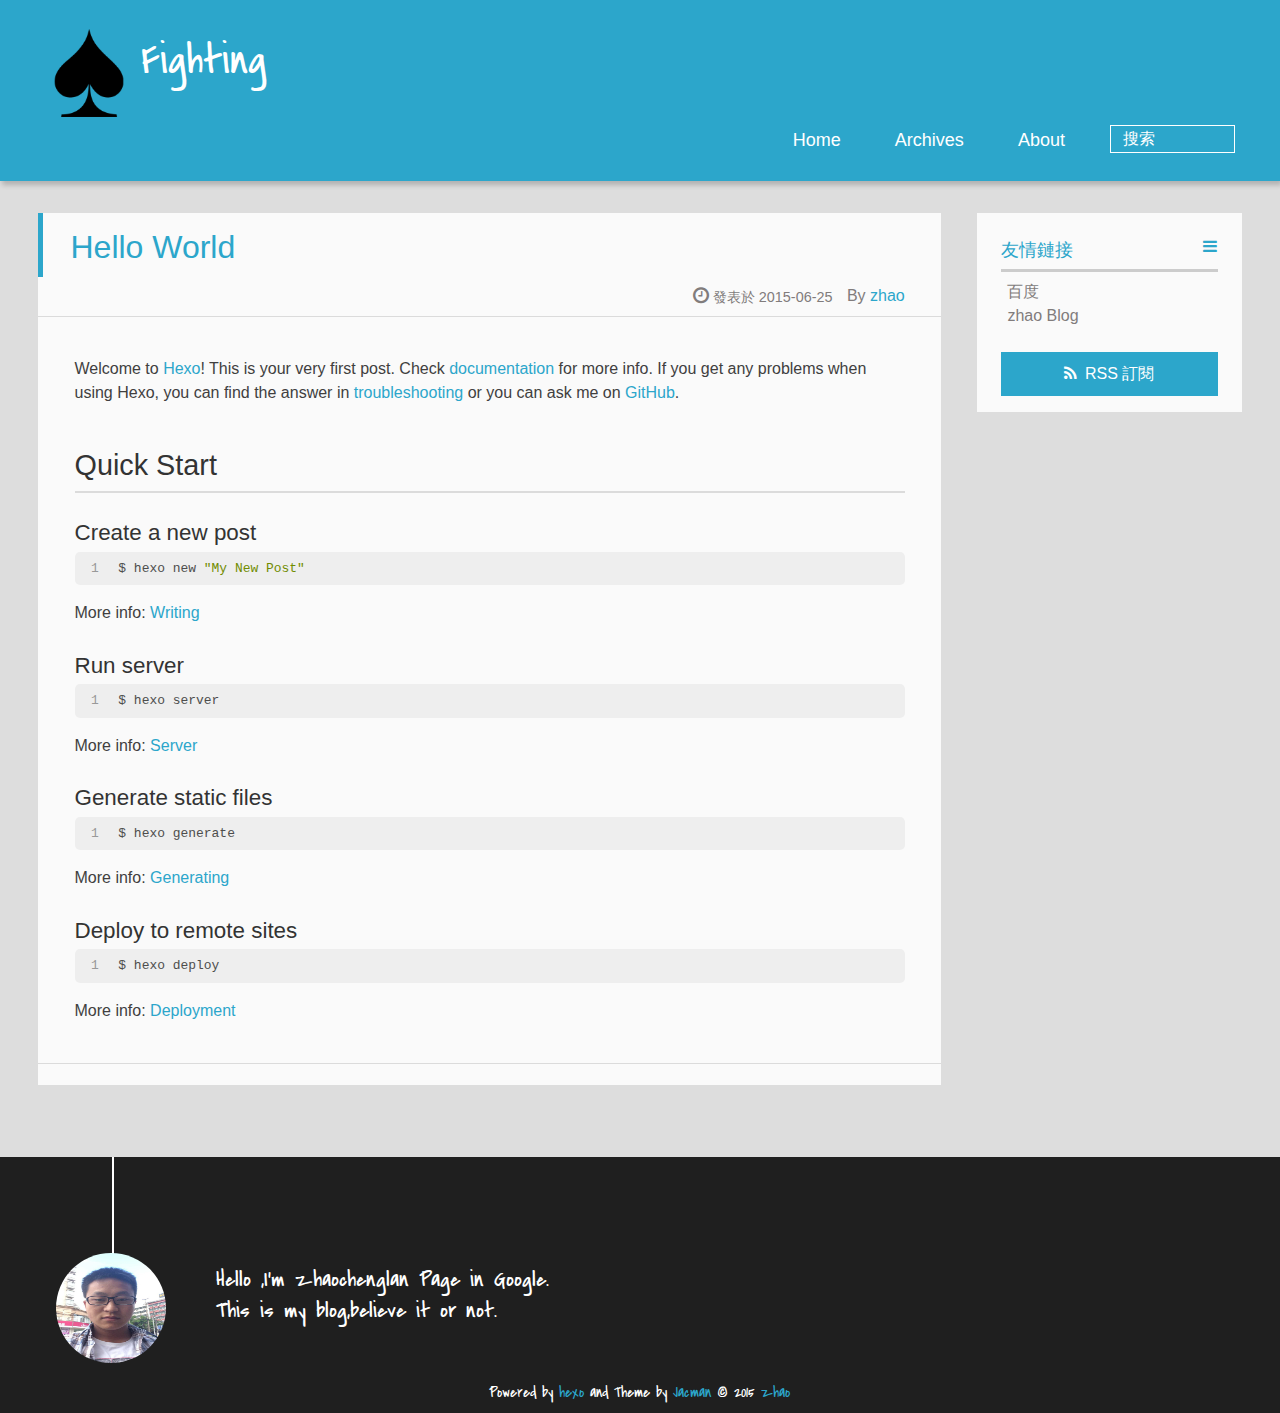
<file: index.html>
<!DOCTYPE HTML>
<html >
<head>
  <meta charset="UTF-8">
  
    <title>Fighting</title>
    <meta name="viewport" content="width=device-width, initial-scale=1,user-scalable=no">
    
    <meta name="author" content="zhao">
    

    
    <meta name="description">
<meta property="og:type" content="website">
<meta property="og:title" content="Fighting">
<meta property="og:url" content="http://zhaochenglan.com/index.html">
<meta property="og:site_name" content="Fighting">
<meta property="og:description">
<meta name="twitter:card" content="summary">
<meta name="twitter:title" content="Fighting">
<meta name="twitter:description">

    
    <link rel="alternative" href="/atom.xml" title="Fighting" type="application/atom+xml">
    
    
    <link rel="icon" href="/img/favicon.ico">
    
    
    <link rel="apple-touch-icon" href="/img/jacman.jpg">
    <link rel="apple-touch-icon-precomposed" href="/img/jacman.jpg">
    
    <link rel="stylesheet" href="/css/style.css" type="text/css">
</head>

  <body>
    <header>
      
<div>
		
			<div id="imglogo">
				<a href="/"><img src="/img/logo.png" alt="Fighting" title="Fighting"/></a>
			</div>
			
			<div id="textlogo">
				<h1 class="site-name"><a href="/" title="Fighting">Fighting</a></h1>
				<h2 class="blog-motto"></h2>
			</div>
			<div class="navbar"><a class="navbutton navmobile" href="#" title="菜單">
			</a></div>
			<nav class="animated">
				<ul>
					<ul>
					 
						<li><a href="/">Home</a></li>
					
						<li><a href="/archives">Archives</a></li>
					
						<li><a href="/about">About</a></li>
					
					<li>
 					
					<form class="search" action="/search/index.html" method="get" accept-charset="utf-8">
						<label>Search</label>
						<input type="search" id="search" autocomplete="off" name="q" maxlength="20" placeholder="搜索" />
					</form>
					
					</li>
				</ul>
			</nav>			
</div>
    </header>
    <div id="container">
      <div id="main">

   
    
    <article class="post-expand post" itemprop="articleBody"> 
        <header class="article-info clearfix">
  <h1 itemprop="name">
    
      <a href="/2015/06/25/hello-world/" title="Hello World" itemprop="url">Hello World</a>
  </h1>
  <p class="article-author">By
       
		<a href="/about" title="zhao" target="_blank" itemprop="author">zhao</a>
		
  <p class="article-time">
    <time datetime="2015-06-25T06:07:12.000Z" itemprop="datePublished"> 發表於 2015-06-25</time>
    
  </p>
</header>
    <div class="article-content">
        
        <p>Welcome to <a href="http://hexo.io/" target="_blank" rel="external">Hexo</a>! This is your very first post. Check <a href="http://hexo.io/docs/" target="_blank" rel="external">documentation</a> for more info. If you get any problems when using Hexo, you can find the answer in <a href="http://hexo.io/docs/troubleshooting.html" target="_blank" rel="external">troubleshooting</a> or you can ask me on <a href="https://github.com/hexojs/hexo/issues" target="_blank" rel="external">GitHub</a>.</p>
<h2 id="Quick_Start">Quick Start</h2><h3 id="Create_a_new_post">Create a new post</h3><figure class="highlight bash"><table><tr><td class="gutter"><pre><span class="line">1</span><br></pre></td><td class="code"><pre><span class="line">$ hexo new <span class="string">"My New Post"</span></span><br></pre></td></tr></table></figure>
<p>More info: <a href="http://hexo.io/docs/writing.html" target="_blank" rel="external">Writing</a></p>
<h3 id="Run_server">Run server</h3><figure class="highlight bash"><table><tr><td class="gutter"><pre><span class="line">1</span><br></pre></td><td class="code"><pre><span class="line">$ hexo server</span><br></pre></td></tr></table></figure>
<p>More info: <a href="http://hexo.io/docs/server.html" target="_blank" rel="external">Server</a></p>
<h3 id="Generate_static_files">Generate static files</h3><figure class="highlight bash"><table><tr><td class="gutter"><pre><span class="line">1</span><br></pre></td><td class="code"><pre><span class="line">$ hexo generate</span><br></pre></td></tr></table></figure>
<p>More info: <a href="http://hexo.io/docs/generating.html" target="_blank" rel="external">Generating</a></p>
<h3 id="Deploy_to_remote_sites">Deploy to remote sites</h3><figure class="highlight bash"><table><tr><td class="gutter"><pre><span class="line">1</span><br></pre></td><td class="code"><pre><span class="line">$ hexo deploy</span><br></pre></td></tr></table></figure>
<p>More info: <a href="http://hexo.io/docs/deployment.html" target="_blank" rel="external">Deployment</a></p>

        
        
        <p class="article-more-link">
          
       </p>
    </div>
    <footer class="article-footer clearfix">
<div class="article-catetags">


</div>




<div class="comments-count">
	
</div>

</footer>


    </article>







</div>
      <div class="openaside"><a class="navbutton" href="#" title="顯示側邊欄"></a></div>

<div id="asidepart">
<div class="closeaside"><a class="closebutton" href="#" title="隱藏側邊欄"></a></div>
<aside class="clearfix">

  

  

  <div class="linkslist">
  <p class="asidetitle">友情鏈接</p>
    <ul>
        
          <li>
            
            	<a href="https://www.baidu.com" target="_blank" title="一个面向程序员交流分享的新一代社区">百度</a>
            
          </li>
        
          <li>
            
            	<a href="http://zhaochenglan.com" target="_blank" title="zhao Blog">zhao Blog</a>
            
          </li>
        
    </ul>
</div>

  


  <div class="rsspart">
	<a href="/atom.xml" target="_blank" title="rss">RSS 訂閱</a>
</div>

</aside>
</div>
    </div>
    <footer><div id="footer" >
	
	<div class="line">
		<span></span>
		<div class="author"></div>
	</div>
	
	
	<section class="info">
		<p> Hello ,I&#39;m zhaochenglan Page in Google. <br/>
			This is my blog,believe it or not.</p>
	</section>
	 
	<div class="social-font" class="clearfix">
		
		
		
		
		
		
		
		
		
		
	</div>
			
		

		<p class="copyright">
		Powered by <a href="http://hexo.io" target="_blank" title="hexo">hexo</a> and Theme by <a href="https://github.com/wuchong/jacman" target="_blank" title="Jacman">Jacman</a> © 2015 
		
		<a href="/about" target="_blank" title="zhao">zhao</a>
		
		
		</p>
</div>
</footer>
    <script src="/js/jquery-2.0.3.min.js"></script>
<script src="/js/jquery.imagesloaded.min.js"></script>
<script src="/js/gallery.js"></script>

<script type="text/javascript">
$(document).ready(function(){ 
  $('.navbar').click(function(){
    $('header nav').toggleClass('shownav');
  });
  var myWidth = 0;
  function getSize(){
    if( typeof( window.innerWidth ) == 'number' ) {
      myWidth = window.innerWidth;
    } else if( document.documentElement && document.documentElement.clientWidth) {
      myWidth = document.documentElement.clientWidth;
    };
  };
  var m = $('#main'),
      a = $('#asidepart'),
      c = $('.closeaside'),
      o = $('.openaside');
  c.click(function(){
    a.addClass('fadeOut').css('display', 'none');
    o.css('display', 'block').addClass('fadeIn');
    m.addClass('moveMain');
  });
  o.click(function(){
    o.css('display', 'none').removeClass('beforeFadeIn');
    a.css('display', 'block').removeClass('fadeOut').addClass('fadeIn');      
    m.removeClass('moveMain');
  });
  $(window).scroll(function(){
    o.css("top",Math.max(80,260-$(this).scrollTop()));
  });
  
  $(window).resize(function(){
    getSize(); 
    if (myWidth >= 1024) {
      $('header nav').removeClass('shownav');
    }else{
      m.removeClass('moveMain');
      a.css('display', 'block').removeClass('fadeOut');
      o.css('display', 'none');
        
    }
  });
});
</script>










<link rel="stylesheet" href="/fancybox/jquery.fancybox.css" media="screen" type="text/css">
<script src="/fancybox/jquery.fancybox.pack.js"></script>
<script type="text/javascript">
$(document).ready(function(){ 
  $('.article-content').each(function(i){
    $(this).find('img').each(function(){
      if ($(this).parent().hasClass('fancybox')) return;
      var alt = this.alt;
      if (alt) $(this).after('<span class="caption">' + alt + '</span>');
      $(this).wrap('<a href="' + this.src + '" title="' + alt + '" class="fancybox"></a>');
    });
    $(this).find('.fancybox').each(function(){
      $(this).attr('rel', 'article' + i);
    });
  });
  if($.fancybox){
    $('.fancybox').fancybox();
  }
}); 
</script>



<!-- Analytics Begin -->

<script type="text/javascript">
(function(i,s,o,g,r,a,m){i['GoogleAnalyticsObject']=r;i[r]=i[r]||function(){
  (i[r].q=i[r].q||[]).push(arguments)},i[r].l=1*new Date();a=s.createElement(o),
  m=s.getElementsByTagName(o)[0];a.async=1;a.src=g;m.parentNode.insertBefore(a,m)
})(window,document,'script','//www.google-analytics.com/analytics.js','ga');
ga('create', 'null', 'null');  
ga('send', 'pageview');
</script>



<script type="text/javascript">
var _bdhmProtocol = (("https:" == document.location.protocol) ? " https://" : " http://");
document.write(unescape("%3Cscript src='" + _bdhmProtocol + "hm.baidu.com/h.js%3Fnull' type='text/javascript'%3E%3C/script%3E"));
</script>



<script type="text/javascript">var cnzz_protocol = (("https:" == document.location.protocol) ? " https://" : " http://");document.write(unescape("%3Cspan id='cnzz_stat_icon_null'%3E%3C/span%3E%3Cscript src='" + cnzz_protocol + "s23.cnzz.com/z_stat.php%3Fid%3Dnull' type='text/javascript'%3E%3C/script%3E"));</script>

<!-- Analytics End -->

<!-- Totop Begin -->

	<div id="totop">
	<a title="返回頂部"><img src="/img/scrollup.png"/></a>
	</div>
	<script src="/js/totop.js"></script>

<!-- Totop End -->

<!-- MathJax Begin -->
<!-- mathjax config similar to math.stackexchange -->


<!-- MathJax End -->

<!-- Tiny_search Begin -->

<script>
var option = {
  engineKey: 'null'
};
(function(w,d,t,u,n,s,e){
  s = d.createElement(t);
  s.src = u;
  s.async = 1;
  w[n] = function(r){
    w[n].opts = r;
  };
  e = d.getElementsByTagName(t)[0];
  e.parentNode.insertBefore(s, e);
})(window,document,'script','//tinysou-cdn.b0.upaiyun.com/ts.js','_ts');
_ts(option);
</script>

<!-- Tiny_search End -->

  </body>
 </html>
</file>
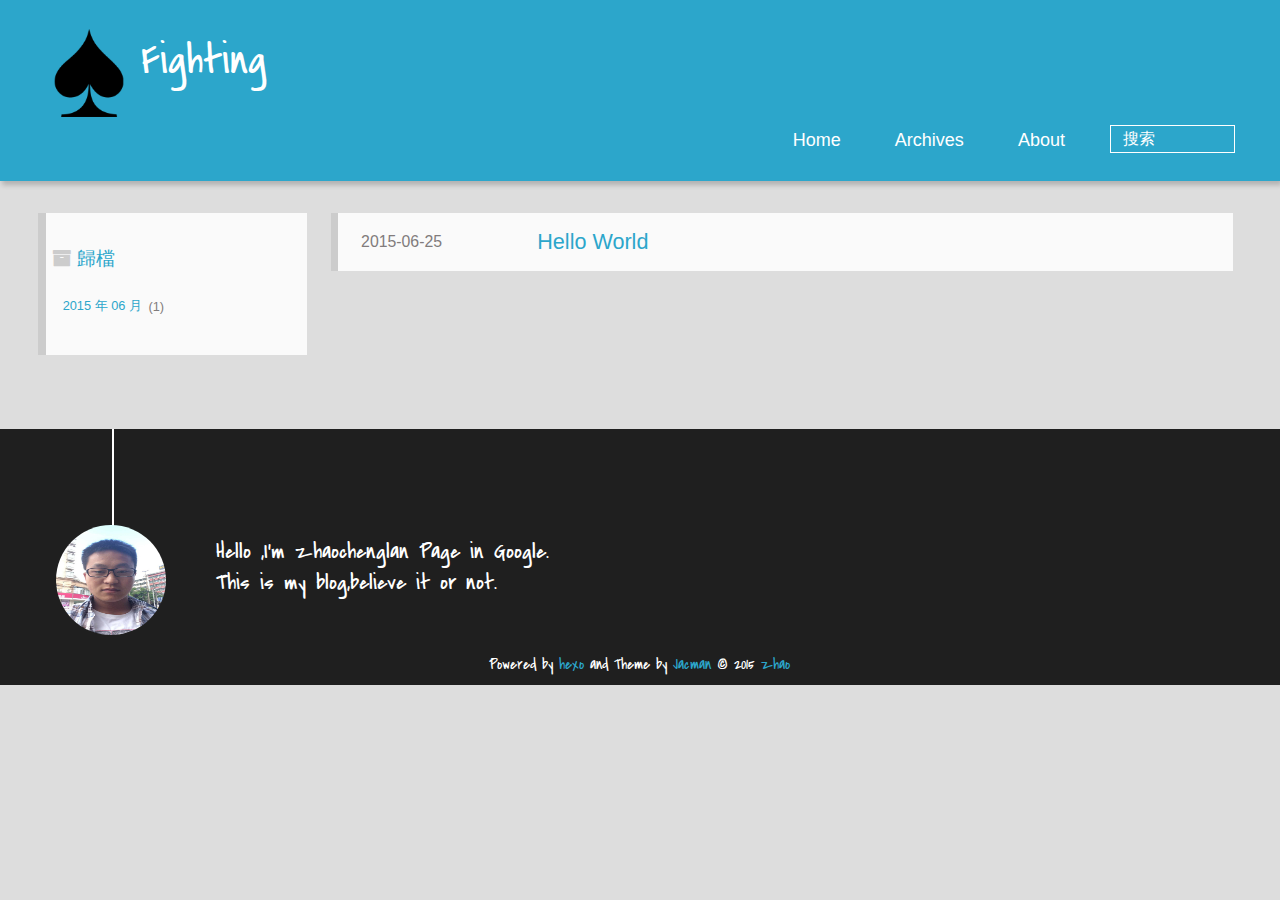
<file: archives/index.html>
<!DOCTYPE HTML>
<html >
<head>
  <meta charset="UTF-8">
  
    <title>歸檔 | Fighting</title>
    <meta name="viewport" content="width=device-width, initial-scale=1,user-scalable=no">
    
    <meta name="author" content="zhao">
    

    
    <meta name="description">
<meta property="og:type" content="website">
<meta property="og:title" content="Fighting">
<meta property="og:url" content="http://zhaochenglan.com/archives/index.html">
<meta property="og:site_name" content="Fighting">
<meta property="og:description">
<meta name="twitter:card" content="summary">
<meta name="twitter:title" content="Fighting">
<meta name="twitter:description">

    
    <link rel="alternative" href="/atom.xml" title="Fighting" type="application/atom+xml">
    
    
    <link rel="icon" href="/img/favicon.ico">
    
    
    <link rel="apple-touch-icon" href="/img/jacman.jpg">
    <link rel="apple-touch-icon-precomposed" href="/img/jacman.jpg">
    
    <link rel="stylesheet" href="/css/style.css" type="text/css">
</head>

    <body>
      <header>
        
<div>
		
			<div id="imglogo">
				<a href="/"><img src="/img/logo.png" alt="Fighting" title="Fighting"/></a>
			</div>
			
			<div id="textlogo">
				<h1 class="site-name"><a href="/" title="Fighting">Fighting</a></h1>
				<h2 class="blog-motto"></h2>
			</div>
			<div class="navbar"><a class="navbutton navmobile" href="#" title="菜單">
			</a></div>
			<nav class="animated">
				<ul>
					<ul>
					 
						<li><a href="/">Home</a></li>
					
						<li><a href="/archives">Archives</a></li>
					
						<li><a href="/about">About</a></li>
					
					<li>
 					
					<form class="search" action="/search/index.html" method="get" accept-charset="utf-8">
						<label>Search</label>
						<input type="search" id="search" autocomplete="off" name="q" maxlength="20" placeholder="搜索" />
					</form>
					
					</li>
				</ul>
			</nav>			
</div>
      </header>
      <div id="container">
        

<div class="archive-title" >
  <h2 class="archive-icon">歸檔</h2>
  
  <div class="archiveslist archive-float clearfix">
   <ul class="archive-list"><li class="archive-list-item"><a class="archive-list-link" href="/archives/2015/06/">2015 年 06 月</a><span class="archive-list-count">1</span></li></ul>
 </div>
  
</div>
<div id="main" class="archive-part clearfix">
  <div id="archive-page">

  <section class="post" itemscope itemprop="blogPost">
  
    <a href="/2015/06/25/hello-world/" title="Hello World" itemprop="url">
  

    <time datetime="2015-06-25T06:07:12.000Z" itemprop="datePublished">2015-06-25</time>


    <h1 itemprop="name">Hello World</h1>

  </a>
</section>


  </div>
</div>

      </div>
      <footer><div id="footer" >
	
	<div class="line">
		<span></span>
		<div class="author"></div>
	</div>
	
	
	<section class="info">
		<p> Hello ,I&#39;m zhaochenglan Page in Google. <br/>
			This is my blog,believe it or not.</p>
	</section>
	 
	<div class="social-font" class="clearfix">
		
		
		
		
		
		
		
		
		
		
	</div>
			
		

		<p class="copyright">
		Powered by <a href="http://hexo.io" target="_blank" title="hexo">hexo</a> and Theme by <a href="https://github.com/wuchong/jacman" target="_blank" title="Jacman">Jacman</a> © 2015 
		
		<a href="/about" target="_blank" title="zhao">zhao</a>
		
		
		</p>
</div>
</footer>
      <script src="/js/jquery-2.0.3.min.js"></script>
<script src="/js/jquery.imagesloaded.min.js"></script>
<script src="/js/gallery.js"></script>

<script type="text/javascript">
$(document).ready(function(){ 
  $('.navbar').click(function(){
    $('header nav').toggleClass('shownav');
  });
  var myWidth = 0;
  function getSize(){
    if( typeof( window.innerWidth ) == 'number' ) {
      myWidth = window.innerWidth;
    } else if( document.documentElement && document.documentElement.clientWidth) {
      myWidth = document.documentElement.clientWidth;
    };
  };
  var m = $('#main'),
      a = $('#asidepart'),
      c = $('.closeaside'),
      o = $('.openaside');
  c.click(function(){
    a.addClass('fadeOut').css('display', 'none');
    o.css('display', 'block').addClass('fadeIn');
    m.addClass('moveMain');
  });
  o.click(function(){
    o.css('display', 'none').removeClass('beforeFadeIn');
    a.css('display', 'block').removeClass('fadeOut').addClass('fadeIn');      
    m.removeClass('moveMain');
  });
  $(window).scroll(function(){
    o.css("top",Math.max(80,260-$(this).scrollTop()));
  });
  
  $(window).resize(function(){
    getSize(); 
    if (myWidth >= 1024) {
      $('header nav').removeClass('shownav');
    }else{
      m.removeClass('moveMain');
      a.css('display', 'block').removeClass('fadeOut');
      o.css('display', 'none');
        
    }
  });
});
</script>










<link rel="stylesheet" href="/fancybox/jquery.fancybox.css" media="screen" type="text/css">
<script src="/fancybox/jquery.fancybox.pack.js"></script>
<script type="text/javascript">
$(document).ready(function(){ 
  $('.article-content').each(function(i){
    $(this).find('img').each(function(){
      if ($(this).parent().hasClass('fancybox')) return;
      var alt = this.alt;
      if (alt) $(this).after('<span class="caption">' + alt + '</span>');
      $(this).wrap('<a href="' + this.src + '" title="' + alt + '" class="fancybox"></a>');
    });
    $(this).find('.fancybox').each(function(){
      $(this).attr('rel', 'article' + i);
    });
  });
  if($.fancybox){
    $('.fancybox').fancybox();
  }
}); 
</script>



<!-- Analytics Begin -->

<script type="text/javascript">
(function(i,s,o,g,r,a,m){i['GoogleAnalyticsObject']=r;i[r]=i[r]||function(){
  (i[r].q=i[r].q||[]).push(arguments)},i[r].l=1*new Date();a=s.createElement(o),
  m=s.getElementsByTagName(o)[0];a.async=1;a.src=g;m.parentNode.insertBefore(a,m)
})(window,document,'script','//www.google-analytics.com/analytics.js','ga');
ga('create', 'null', 'null');  
ga('send', 'pageview');
</script>



<script type="text/javascript">
var _bdhmProtocol = (("https:" == document.location.protocol) ? " https://" : " http://");
document.write(unescape("%3Cscript src='" + _bdhmProtocol + "hm.baidu.com/h.js%3Fnull' type='text/javascript'%3E%3C/script%3E"));
</script>



<script type="text/javascript">var cnzz_protocol = (("https:" == document.location.protocol) ? " https://" : " http://");document.write(unescape("%3Cspan id='cnzz_stat_icon_null'%3E%3C/span%3E%3Cscript src='" + cnzz_protocol + "s23.cnzz.com/z_stat.php%3Fid%3Dnull' type='text/javascript'%3E%3C/script%3E"));</script>

<!-- Analytics End -->

<!-- Totop Begin -->

	<div id="totop">
	<a title="返回頂部"><img src="/img/scrollup.png"/></a>
	</div>
	<script src="/js/totop.js"></script>

<!-- Totop End -->

<!-- MathJax Begin -->
<!-- mathjax config similar to math.stackexchange -->


<!-- MathJax End -->

<!-- Tiny_search Begin -->

<script>
var option = {
  engineKey: 'null'
};
(function(w,d,t,u,n,s,e){
  s = d.createElement(t);
  s.src = u;
  s.async = 1;
  w[n] = function(r){
    w[n].opts = r;
  };
  e = d.getElementsByTagName(t)[0];
  e.parentNode.insertBefore(s, e);
})(window,document,'script','//tinysou-cdn.b0.upaiyun.com/ts.js','_ts');
_ts(option);
</script>

<!-- Tiny_search End -->

    </body>
   </html>
</file>
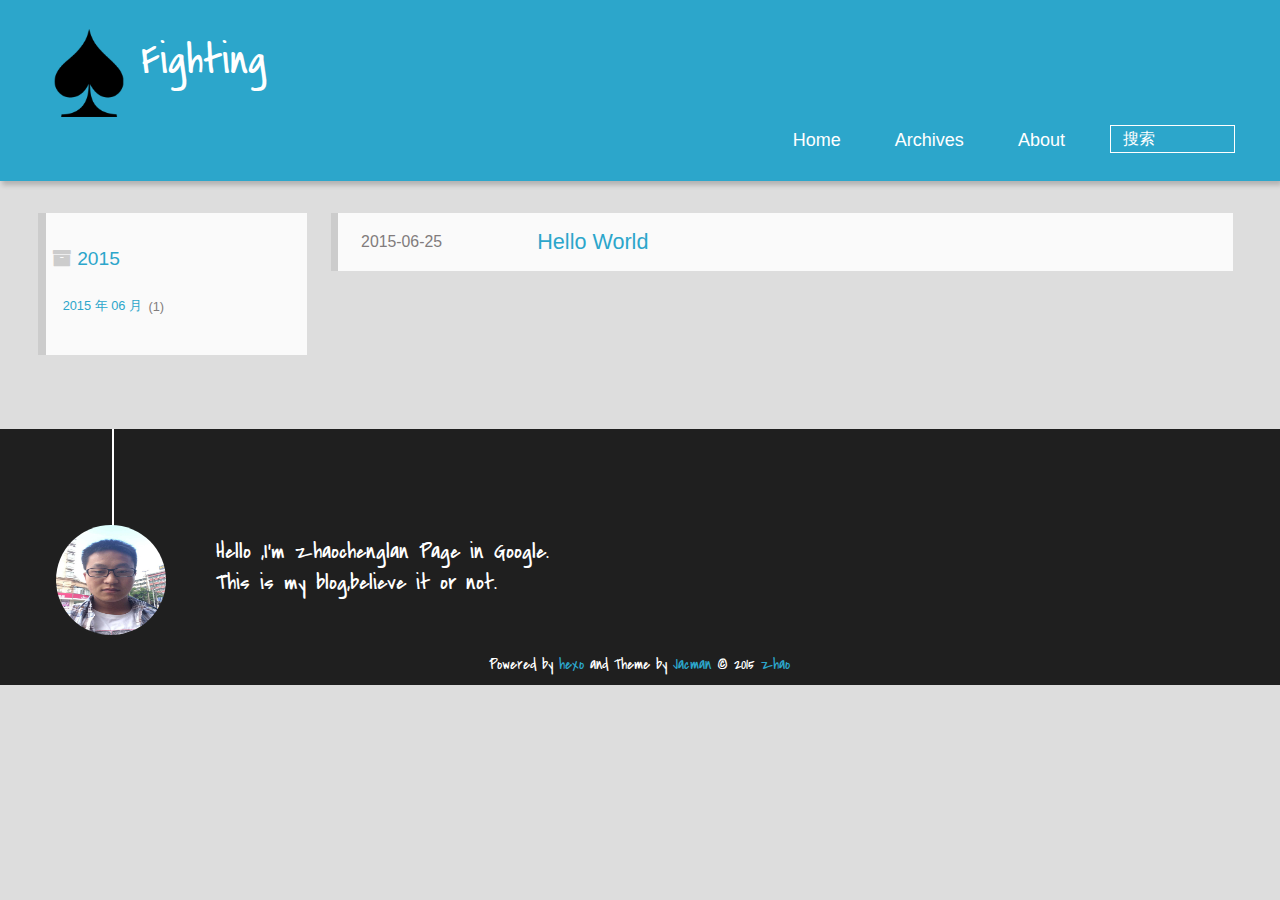
<file: archives/2015/index.html>
<!DOCTYPE HTML>
<html >
<head>
  <meta charset="UTF-8">
  
    <title>歸檔: 2015 | Fighting</title>
    <meta name="viewport" content="width=device-width, initial-scale=1,user-scalable=no">
    
    <meta name="author" content="zhao">
    

    
    <meta name="description">
<meta property="og:type" content="website">
<meta property="og:title" content="Fighting">
<meta property="og:url" content="http://zhaochenglan.com/archives/2015/index.html">
<meta property="og:site_name" content="Fighting">
<meta property="og:description">
<meta name="twitter:card" content="summary">
<meta name="twitter:title" content="Fighting">
<meta name="twitter:description">

    
    <link rel="alternative" href="/atom.xml" title="Fighting" type="application/atom+xml">
    
    
    <link rel="icon" href="/img/favicon.ico">
    
    
    <link rel="apple-touch-icon" href="/img/jacman.jpg">
    <link rel="apple-touch-icon-precomposed" href="/img/jacman.jpg">
    
    <link rel="stylesheet" href="/css/style.css" type="text/css">
</head>

    <body>
      <header>
        
<div>
		
			<div id="imglogo">
				<a href="/"><img src="/img/logo.png" alt="Fighting" title="Fighting"/></a>
			</div>
			
			<div id="textlogo">
				<h1 class="site-name"><a href="/" title="Fighting">Fighting</a></h1>
				<h2 class="blog-motto"></h2>
			</div>
			<div class="navbar"><a class="navbutton navmobile" href="#" title="菜單">
			</a></div>
			<nav class="animated">
				<ul>
					<ul>
					 
						<li><a href="/">Home</a></li>
					
						<li><a href="/archives">Archives</a></li>
					
						<li><a href="/about">About</a></li>
					
					<li>
 					
					<form class="search" action="/search/index.html" method="get" accept-charset="utf-8">
						<label>Search</label>
						<input type="search" id="search" autocomplete="off" name="q" maxlength="20" placeholder="搜索" />
					</form>
					
					</li>
				</ul>
			</nav>			
</div>
      </header>
      <div id="container">
        

<div class="archive-title" >
  <h2 class="archive-icon">2015</h2>
  
  <div class="archiveslist archive-float clearfix">
   <ul class="archive-list"><li class="archive-list-item"><a class="archive-list-link" href="/archives/2015/06/">2015 年 06 月</a><span class="archive-list-count">1</span></li></ul>
 </div>
  
</div>
<div id="main" class="archive-part clearfix">
  <div id="archive-page">

  <section class="post" itemscope itemprop="blogPost">
  
    <a href="/2015/06/25/hello-world/" title="Hello World" itemprop="url">
  

    <time datetime="2015-06-25T06:07:12.000Z" itemprop="datePublished">2015-06-25</time>


    <h1 itemprop="name">Hello World</h1>

  </a>
</section>


  </div>
</div>

      </div>
      <footer><div id="footer" >
	
	<div class="line">
		<span></span>
		<div class="author"></div>
	</div>
	
	
	<section class="info">
		<p> Hello ,I&#39;m zhaochenglan Page in Google. <br/>
			This is my blog,believe it or not.</p>
	</section>
	 
	<div class="social-font" class="clearfix">
		
		
		
		
		
		
		
		
		
		
	</div>
			
		

		<p class="copyright">
		Powered by <a href="http://hexo.io" target="_blank" title="hexo">hexo</a> and Theme by <a href="https://github.com/wuchong/jacman" target="_blank" title="Jacman">Jacman</a> © 2015 
		
		<a href="/about" target="_blank" title="zhao">zhao</a>
		
		
		</p>
</div>
</footer>
      <script src="/js/jquery-2.0.3.min.js"></script>
<script src="/js/jquery.imagesloaded.min.js"></script>
<script src="/js/gallery.js"></script>

<script type="text/javascript">
$(document).ready(function(){ 
  $('.navbar').click(function(){
    $('header nav').toggleClass('shownav');
  });
  var myWidth = 0;
  function getSize(){
    if( typeof( window.innerWidth ) == 'number' ) {
      myWidth = window.innerWidth;
    } else if( document.documentElement && document.documentElement.clientWidth) {
      myWidth = document.documentElement.clientWidth;
    };
  };
  var m = $('#main'),
      a = $('#asidepart'),
      c = $('.closeaside'),
      o = $('.openaside');
  c.click(function(){
    a.addClass('fadeOut').css('display', 'none');
    o.css('display', 'block').addClass('fadeIn');
    m.addClass('moveMain');
  });
  o.click(function(){
    o.css('display', 'none').removeClass('beforeFadeIn');
    a.css('display', 'block').removeClass('fadeOut').addClass('fadeIn');      
    m.removeClass('moveMain');
  });
  $(window).scroll(function(){
    o.css("top",Math.max(80,260-$(this).scrollTop()));
  });
  
  $(window).resize(function(){
    getSize(); 
    if (myWidth >= 1024) {
      $('header nav').removeClass('shownav');
    }else{
      m.removeClass('moveMain');
      a.css('display', 'block').removeClass('fadeOut');
      o.css('display', 'none');
        
    }
  });
});
</script>










<link rel="stylesheet" href="/fancybox/jquery.fancybox.css" media="screen" type="text/css">
<script src="/fancybox/jquery.fancybox.pack.js"></script>
<script type="text/javascript">
$(document).ready(function(){ 
  $('.article-content').each(function(i){
    $(this).find('img').each(function(){
      if ($(this).parent().hasClass('fancybox')) return;
      var alt = this.alt;
      if (alt) $(this).after('<span class="caption">' + alt + '</span>');
      $(this).wrap('<a href="' + this.src + '" title="' + alt + '" class="fancybox"></a>');
    });
    $(this).find('.fancybox').each(function(){
      $(this).attr('rel', 'article' + i);
    });
  });
  if($.fancybox){
    $('.fancybox').fancybox();
  }
}); 
</script>



<!-- Analytics Begin -->

<script type="text/javascript">
(function(i,s,o,g,r,a,m){i['GoogleAnalyticsObject']=r;i[r]=i[r]||function(){
  (i[r].q=i[r].q||[]).push(arguments)},i[r].l=1*new Date();a=s.createElement(o),
  m=s.getElementsByTagName(o)[0];a.async=1;a.src=g;m.parentNode.insertBefore(a,m)
})(window,document,'script','//www.google-analytics.com/analytics.js','ga');
ga('create', 'null', 'null');  
ga('send', 'pageview');
</script>



<script type="text/javascript">
var _bdhmProtocol = (("https:" == document.location.protocol) ? " https://" : " http://");
document.write(unescape("%3Cscript src='" + _bdhmProtocol + "hm.baidu.com/h.js%3Fnull' type='text/javascript'%3E%3C/script%3E"));
</script>



<script type="text/javascript">var cnzz_protocol = (("https:" == document.location.protocol) ? " https://" : " http://");document.write(unescape("%3Cspan id='cnzz_stat_icon_null'%3E%3C/span%3E%3Cscript src='" + cnzz_protocol + "s23.cnzz.com/z_stat.php%3Fid%3Dnull' type='text/javascript'%3E%3C/script%3E"));</script>

<!-- Analytics End -->

<!-- Totop Begin -->

	<div id="totop">
	<a title="返回頂部"><img src="/img/scrollup.png"/></a>
	</div>
	<script src="/js/totop.js"></script>

<!-- Totop End -->

<!-- MathJax Begin -->
<!-- mathjax config similar to math.stackexchange -->


<!-- MathJax End -->

<!-- Tiny_search Begin -->

<script>
var option = {
  engineKey: 'null'
};
(function(w,d,t,u,n,s,e){
  s = d.createElement(t);
  s.src = u;
  s.async = 1;
  w[n] = function(r){
    w[n].opts = r;
  };
  e = d.getElementsByTagName(t)[0];
  e.parentNode.insertBefore(s, e);
})(window,document,'script','//tinysou-cdn.b0.upaiyun.com/ts.js','_ts');
_ts(option);
</script>

<!-- Tiny_search End -->

    </body>
   </html>
</file>
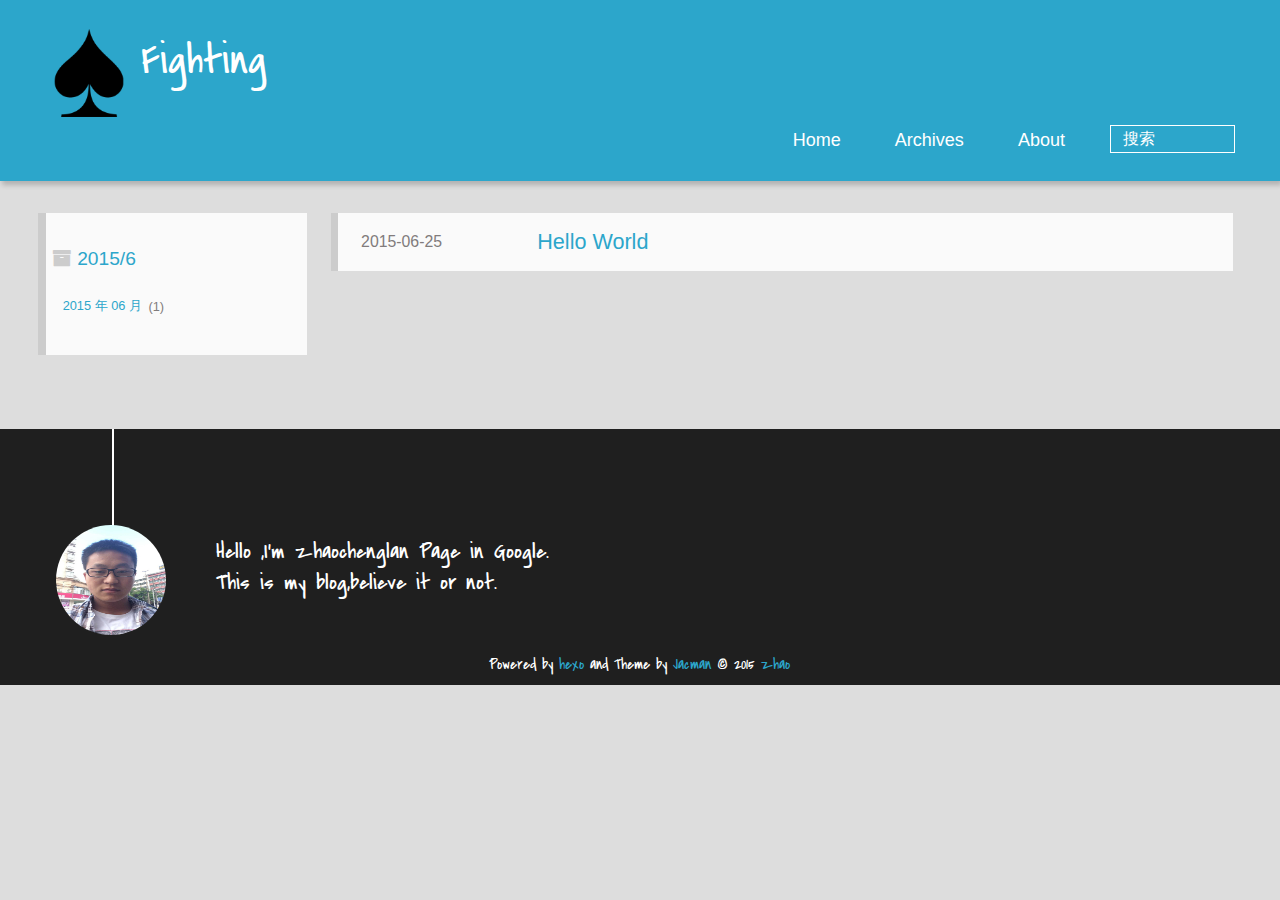
<file: archives/2015/06/index.html>
<!DOCTYPE HTML>
<html >
<head>
  <meta charset="UTF-8">
  
    <title>歸檔: 2015/6 | Fighting</title>
    <meta name="viewport" content="width=device-width, initial-scale=1,user-scalable=no">
    
    <meta name="author" content="zhao">
    

    
    <meta name="description">
<meta property="og:type" content="website">
<meta property="og:title" content="Fighting">
<meta property="og:url" content="http://zhaochenglan.com/archives/2015/06/index.html">
<meta property="og:site_name" content="Fighting">
<meta property="og:description">
<meta name="twitter:card" content="summary">
<meta name="twitter:title" content="Fighting">
<meta name="twitter:description">

    
    <link rel="alternative" href="/atom.xml" title="Fighting" type="application/atom+xml">
    
    
    <link rel="icon" href="/img/favicon.ico">
    
    
    <link rel="apple-touch-icon" href="/img/jacman.jpg">
    <link rel="apple-touch-icon-precomposed" href="/img/jacman.jpg">
    
    <link rel="stylesheet" href="/css/style.css" type="text/css">
</head>

    <body>
      <header>
        
<div>
		
			<div id="imglogo">
				<a href="/"><img src="/img/logo.png" alt="Fighting" title="Fighting"/></a>
			</div>
			
			<div id="textlogo">
				<h1 class="site-name"><a href="/" title="Fighting">Fighting</a></h1>
				<h2 class="blog-motto"></h2>
			</div>
			<div class="navbar"><a class="navbutton navmobile" href="#" title="菜單">
			</a></div>
			<nav class="animated">
				<ul>
					<ul>
					 
						<li><a href="/">Home</a></li>
					
						<li><a href="/archives">Archives</a></li>
					
						<li><a href="/about">About</a></li>
					
					<li>
 					
					<form class="search" action="/search/index.html" method="get" accept-charset="utf-8">
						<label>Search</label>
						<input type="search" id="search" autocomplete="off" name="q" maxlength="20" placeholder="搜索" />
					</form>
					
					</li>
				</ul>
			</nav>			
</div>
      </header>
      <div id="container">
        

<div class="archive-title" >
  <h2 class="archive-icon">2015/6</h2>
  
  <div class="archiveslist archive-float clearfix">
   <ul class="archive-list"><li class="archive-list-item"><a class="archive-list-link" href="/archives/2015/06/">2015 年 06 月</a><span class="archive-list-count">1</span></li></ul>
 </div>
  
</div>
<div id="main" class="archive-part clearfix">
  <div id="archive-page">

  <section class="post" itemscope itemprop="blogPost">
  
    <a href="/2015/06/25/hello-world/" title="Hello World" itemprop="url">
  

    <time datetime="2015-06-25T06:07:12.000Z" itemprop="datePublished">2015-06-25</time>


    <h1 itemprop="name">Hello World</h1>

  </a>
</section>


  </div>
</div>

      </div>
      <footer><div id="footer" >
	
	<div class="line">
		<span></span>
		<div class="author"></div>
	</div>
	
	
	<section class="info">
		<p> Hello ,I&#39;m zhaochenglan Page in Google. <br/>
			This is my blog,believe it or not.</p>
	</section>
	 
	<div class="social-font" class="clearfix">
		
		
		
		
		
		
		
		
		
		
	</div>
			
		

		<p class="copyright">
		Powered by <a href="http://hexo.io" target="_blank" title="hexo">hexo</a> and Theme by <a href="https://github.com/wuchong/jacman" target="_blank" title="Jacman">Jacman</a> © 2015 
		
		<a href="/about" target="_blank" title="zhao">zhao</a>
		
		
		</p>
</div>
</footer>
      <script src="/js/jquery-2.0.3.min.js"></script>
<script src="/js/jquery.imagesloaded.min.js"></script>
<script src="/js/gallery.js"></script>

<script type="text/javascript">
$(document).ready(function(){ 
  $('.navbar').click(function(){
    $('header nav').toggleClass('shownav');
  });
  var myWidth = 0;
  function getSize(){
    if( typeof( window.innerWidth ) == 'number' ) {
      myWidth = window.innerWidth;
    } else if( document.documentElement && document.documentElement.clientWidth) {
      myWidth = document.documentElement.clientWidth;
    };
  };
  var m = $('#main'),
      a = $('#asidepart'),
      c = $('.closeaside'),
      o = $('.openaside');
  c.click(function(){
    a.addClass('fadeOut').css('display', 'none');
    o.css('display', 'block').addClass('fadeIn');
    m.addClass('moveMain');
  });
  o.click(function(){
    o.css('display', 'none').removeClass('beforeFadeIn');
    a.css('display', 'block').removeClass('fadeOut').addClass('fadeIn');      
    m.removeClass('moveMain');
  });
  $(window).scroll(function(){
    o.css("top",Math.max(80,260-$(this).scrollTop()));
  });
  
  $(window).resize(function(){
    getSize(); 
    if (myWidth >= 1024) {
      $('header nav').removeClass('shownav');
    }else{
      m.removeClass('moveMain');
      a.css('display', 'block').removeClass('fadeOut');
      o.css('display', 'none');
        
    }
  });
});
</script>










<link rel="stylesheet" href="/fancybox/jquery.fancybox.css" media="screen" type="text/css">
<script src="/fancybox/jquery.fancybox.pack.js"></script>
<script type="text/javascript">
$(document).ready(function(){ 
  $('.article-content').each(function(i){
    $(this).find('img').each(function(){
      if ($(this).parent().hasClass('fancybox')) return;
      var alt = this.alt;
      if (alt) $(this).after('<span class="caption">' + alt + '</span>');
      $(this).wrap('<a href="' + this.src + '" title="' + alt + '" class="fancybox"></a>');
    });
    $(this).find('.fancybox').each(function(){
      $(this).attr('rel', 'article' + i);
    });
  });
  if($.fancybox){
    $('.fancybox').fancybox();
  }
}); 
</script>



<!-- Analytics Begin -->

<script type="text/javascript">
(function(i,s,o,g,r,a,m){i['GoogleAnalyticsObject']=r;i[r]=i[r]||function(){
  (i[r].q=i[r].q||[]).push(arguments)},i[r].l=1*new Date();a=s.createElement(o),
  m=s.getElementsByTagName(o)[0];a.async=1;a.src=g;m.parentNode.insertBefore(a,m)
})(window,document,'script','//www.google-analytics.com/analytics.js','ga');
ga('create', 'null', 'null');  
ga('send', 'pageview');
</script>



<script type="text/javascript">
var _bdhmProtocol = (("https:" == document.location.protocol) ? " https://" : " http://");
document.write(unescape("%3Cscript src='" + _bdhmProtocol + "hm.baidu.com/h.js%3Fnull' type='text/javascript'%3E%3C/script%3E"));
</script>



<script type="text/javascript">var cnzz_protocol = (("https:" == document.location.protocol) ? " https://" : " http://");document.write(unescape("%3Cspan id='cnzz_stat_icon_null'%3E%3C/span%3E%3Cscript src='" + cnzz_protocol + "s23.cnzz.com/z_stat.php%3Fid%3Dnull' type='text/javascript'%3E%3C/script%3E"));</script>

<!-- Analytics End -->

<!-- Totop Begin -->

	<div id="totop">
	<a title="返回頂部"><img src="/img/scrollup.png"/></a>
	</div>
	<script src="/js/totop.js"></script>

<!-- Totop End -->

<!-- MathJax Begin -->
<!-- mathjax config similar to math.stackexchange -->


<!-- MathJax End -->

<!-- Tiny_search Begin -->

<script>
var option = {
  engineKey: 'null'
};
(function(w,d,t,u,n,s,e){
  s = d.createElement(t);
  s.src = u;
  s.async = 1;
  w[n] = function(r){
    w[n].opts = r;
  };
  e = d.getElementsByTagName(t)[0];
  e.parentNode.insertBefore(s, e);
})(window,document,'script','//tinysou-cdn.b0.upaiyun.com/ts.js','_ts');
_ts(option);
</script>

<!-- Tiny_search End -->

    </body>
   </html>
</file>
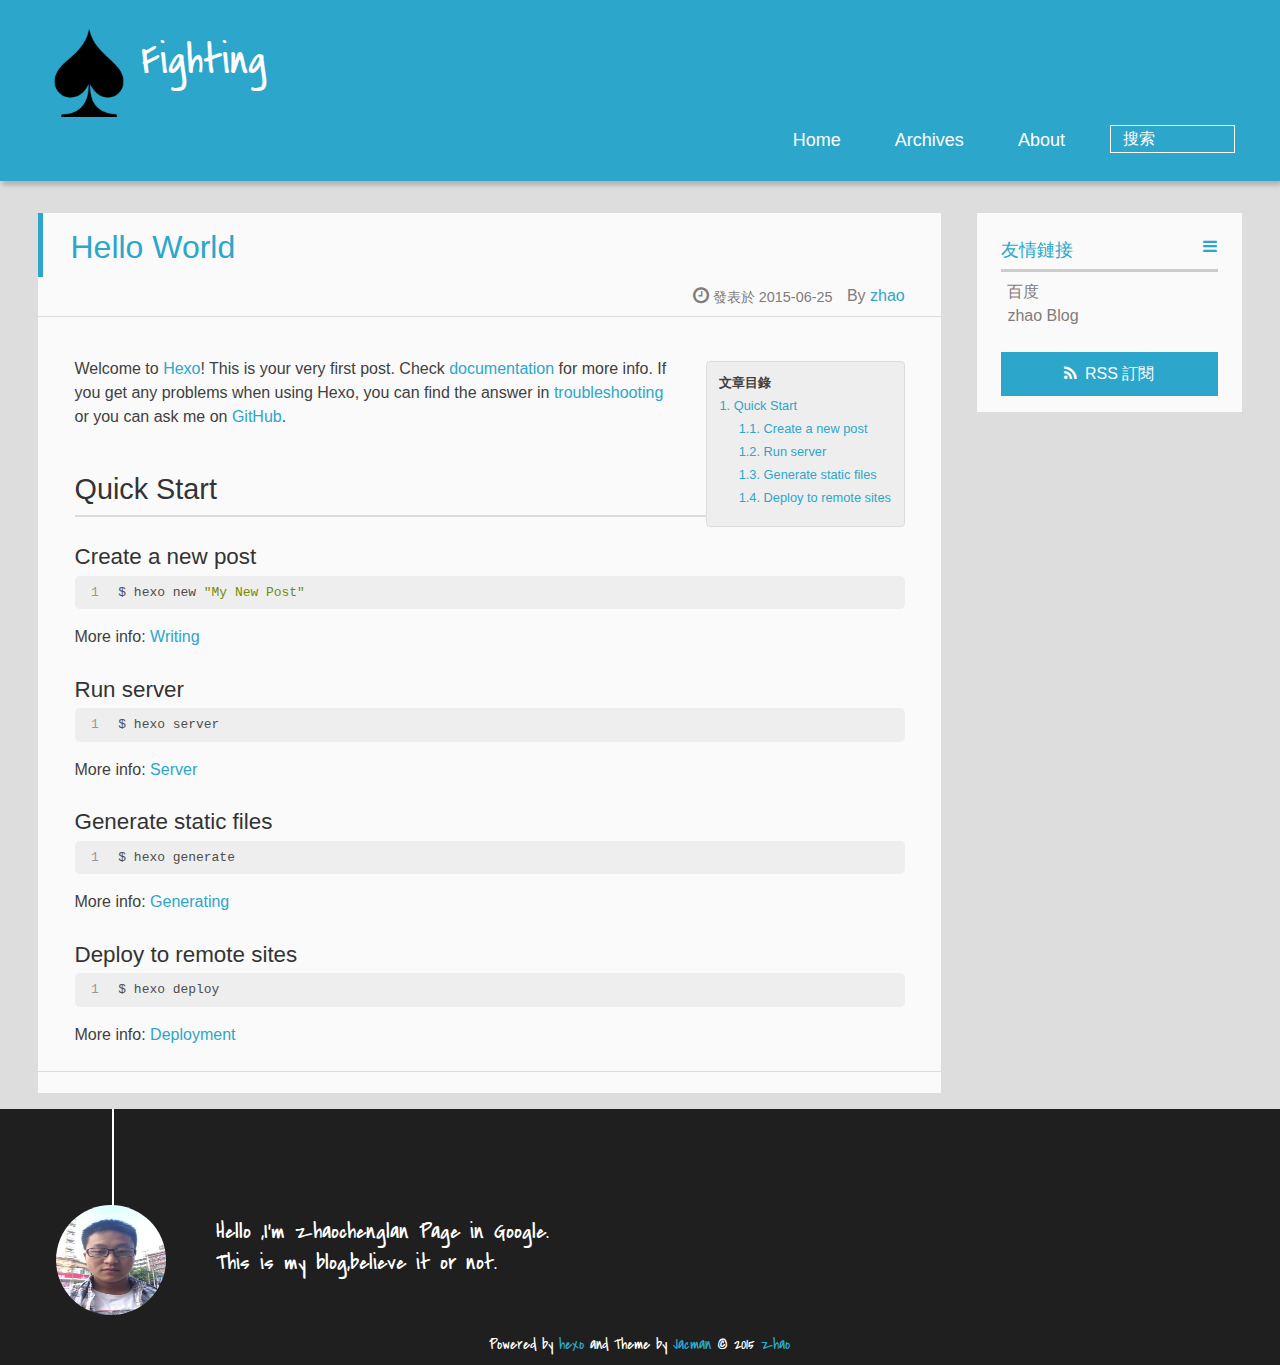
<file: 2015/06/25/hello-world/index.html>
<!DOCTYPE HTML>
<html >
<head>
  <meta charset="UTF-8">
  
    <title>Hello World | Fighting</title>
    <meta name="viewport" content="width=device-width, initial-scale=1,user-scalable=no">
    
    <meta name="author" content="zhao">
    

    
    <meta name="description" content="Welcome to Hexo! This is your very first post. Check documentation for more info. If you get any problems when using Hexo, you can find the answer in troubleshooting or you can ask me on GitHub.
Quick">
<meta property="og:type" content="article">
<meta property="og:title" content="Hello World">
<meta property="og:url" content="http://zhaochenglan.com/2015/06/25/hello-world/index.html">
<meta property="og:site_name" content="Fighting">
<meta property="og:description" content="Welcome to Hexo! This is your very first post. Check documentation for more info. If you get any problems when using Hexo, you can find the answer in troubleshooting or you can ask me on GitHub.
Quick">
<meta property="og:updated_time" content="2015-06-25T06:07:12.000Z">
<meta name="twitter:card" content="summary">
<meta name="twitter:title" content="Hello World">
<meta name="twitter:description" content="Welcome to Hexo! This is your very first post. Check documentation for more info. If you get any problems when using Hexo, you can find the answer in troubleshooting or you can ask me on GitHub.
Quick">

    
    <link rel="alternative" href="/atom.xml" title="Fighting" type="application/atom+xml">
    
    
    <link rel="icon" href="/img/favicon.ico">
    
    
    <link rel="apple-touch-icon" href="/img/jacman.jpg">
    <link rel="apple-touch-icon-precomposed" href="/img/jacman.jpg">
    
    <link rel="stylesheet" href="/css/style.css" type="text/css">
</head>

  <body>
    <header>
      
<div>
		
			<div id="imglogo">
				<a href="/"><img src="/img/logo.png" alt="Fighting" title="Fighting"/></a>
			</div>
			
			<div id="textlogo">
				<h1 class="site-name"><a href="/" title="Fighting">Fighting</a></h1>
				<h2 class="blog-motto"></h2>
			</div>
			<div class="navbar"><a class="navbutton navmobile" href="#" title="菜單">
			</a></div>
			<nav class="animated">
				<ul>
					<ul>
					 
						<li><a href="/">Home</a></li>
					
						<li><a href="/archives">Archives</a></li>
					
						<li><a href="/about">About</a></li>
					
					<li>
 					
					<form class="search" action="/search/index.html" method="get" accept-charset="utf-8">
						<label>Search</label>
						<input type="search" id="search" autocomplete="off" name="q" maxlength="20" placeholder="搜索" />
					</form>
					
					</li>
				</ul>
			</nav>			
</div>
    </header>
    <div id="container">
      <div id="main" class="post" itemscope itemprop="blogPost">
  
	<article itemprop="articleBody"> 
		<header class="article-info clearfix">
  <h1 itemprop="name">
    
      <a href="/2015/06/25/hello-world/" title="Hello World" itemprop="url">Hello World</a>
  </h1>
  <p class="article-author">By
       
		<a href="/about" title="zhao" target="_blank" itemprop="author">zhao</a>
		
  <p class="article-time">
    <time datetime="2015-06-25T06:07:12.000Z" itemprop="datePublished"> 發表於 2015-06-25</time>
    
  </p>
</header>
	<div class="article-content">
		
		<div id="toc" class="toc-article">
			<strong class="toc-title">文章目錄</strong>
		
			<ol class="toc"><li class="toc-item toc-level-2"><a class="toc-link" href="#Quick_Start"><span class="toc-number">1.</span> <span class="toc-text">Quick Start</span></a><ol class="toc-child"><li class="toc-item toc-level-3"><a class="toc-link" href="#Create_a_new_post"><span class="toc-number">1.1.</span> <span class="toc-text">Create a new post</span></a></li><li class="toc-item toc-level-3"><a class="toc-link" href="#Run_server"><span class="toc-number">1.2.</span> <span class="toc-text">Run server</span></a></li><li class="toc-item toc-level-3"><a class="toc-link" href="#Generate_static_files"><span class="toc-number">1.3.</span> <span class="toc-text">Generate static files</span></a></li><li class="toc-item toc-level-3"><a class="toc-link" href="#Deploy_to_remote_sites"><span class="toc-number">1.4.</span> <span class="toc-text">Deploy to remote sites</span></a></li></ol></li></ol>
		
		</div>
		
		<p>Welcome to <a href="http://hexo.io/" target="_blank" rel="external">Hexo</a>! This is your very first post. Check <a href="http://hexo.io/docs/" target="_blank" rel="external">documentation</a> for more info. If you get any problems when using Hexo, you can find the answer in <a href="http://hexo.io/docs/troubleshooting.html" target="_blank" rel="external">troubleshooting</a> or you can ask me on <a href="https://github.com/hexojs/hexo/issues" target="_blank" rel="external">GitHub</a>.</p>
<h2 id="Quick_Start">Quick Start</h2><h3 id="Create_a_new_post">Create a new post</h3><figure class="highlight bash"><table><tr><td class="gutter"><pre><span class="line">1</span><br></pre></td><td class="code"><pre><span class="line">$ hexo new <span class="string">"My New Post"</span></span><br></pre></td></tr></table></figure>
<p>More info: <a href="http://hexo.io/docs/writing.html" target="_blank" rel="external">Writing</a></p>
<h3 id="Run_server">Run server</h3><figure class="highlight bash"><table><tr><td class="gutter"><pre><span class="line">1</span><br></pre></td><td class="code"><pre><span class="line">$ hexo server</span><br></pre></td></tr></table></figure>
<p>More info: <a href="http://hexo.io/docs/server.html" target="_blank" rel="external">Server</a></p>
<h3 id="Generate_static_files">Generate static files</h3><figure class="highlight bash"><table><tr><td class="gutter"><pre><span class="line">1</span><br></pre></td><td class="code"><pre><span class="line">$ hexo generate</span><br></pre></td></tr></table></figure>
<p>More info: <a href="http://hexo.io/docs/generating.html" target="_blank" rel="external">Generating</a></p>
<h3 id="Deploy_to_remote_sites">Deploy to remote sites</h3><figure class="highlight bash"><table><tr><td class="gutter"><pre><span class="line">1</span><br></pre></td><td class="code"><pre><span class="line">$ hexo deploy</span><br></pre></td></tr></table></figure>
<p>More info: <a href="http://hexo.io/docs/deployment.html" target="_blank" rel="external">Deployment</a></p>
  
	</div>
		<footer class="article-footer clearfix">
<div class="article-catetags">


</div>



	<div class="article-share" id="share">
	
	<div class="share-jiathis">
	  
<div class="jiathis_style_24x24">
	<a class="jiathis_button_tsina"></a>
	<a class="jiathis_button_weixin"></a>
	<a class="jiathis_button_renren"></a>
	<a class="jiathis_button_qzone"></a>
	<a class="jiathis_button_googleplus"></a>
	<a class="jiathis_button_douban"></a>
	<a href="http://www.jiathis.com/share" class="jiathis jiathis_txt jtico jtico_jiathis" target="_blank"></a>
	<a class="jiathis_counter_style"></a>
</div>
<script type="text/javascript" >
    var jiathis_config={
    data_track_clickback:true,
    sm:"copy,renren,cqq",
    pic:"",
    summary:"",
    
  </script> 
<script type="text/javascript" src="//v3.jiathis.com/code/jia.js?uid=
" charset="utf-8"></script>      

	 </div>
	
	</div>


</footer>

   	       
	</article>
	
	

</div>  
      <div class="openaside"><a class="navbutton" href="#" title="顯示側邊欄"></a></div>

  <div id="toc" class="toc-aside">
  <strong class="toc-title">文章目錄</strong>
 
 <ol class="toc"><li class="toc-item toc-level-2"><a class="toc-link" href="#Quick_Start"><span class="toc-number">1.</span> <span class="toc-text">Quick Start</span></a><ol class="toc-child"><li class="toc-item toc-level-3"><a class="toc-link" href="#Create_a_new_post"><span class="toc-number">1.1.</span> <span class="toc-text">Create a new post</span></a></li><li class="toc-item toc-level-3"><a class="toc-link" href="#Run_server"><span class="toc-number">1.2.</span> <span class="toc-text">Run server</span></a></li><li class="toc-item toc-level-3"><a class="toc-link" href="#Generate_static_files"><span class="toc-number">1.3.</span> <span class="toc-text">Generate static files</span></a></li><li class="toc-item toc-level-3"><a class="toc-link" href="#Deploy_to_remote_sites"><span class="toc-number">1.4.</span> <span class="toc-text">Deploy to remote sites</span></a></li></ol></li></ol>
 
  </div>

<div id="asidepart">
<div class="closeaside"><a class="closebutton" href="#" title="隱藏側邊欄"></a></div>
<aside class="clearfix">

  

  

  <div class="linkslist">
  <p class="asidetitle">友情鏈接</p>
    <ul>
        
          <li>
            
            	<a href="https://www.baidu.com" target="_blank" title="一个面向程序员交流分享的新一代社区">百度</a>
            
          </li>
        
          <li>
            
            	<a href="http://zhaochenglan.com" target="_blank" title="zhao Blog">zhao Blog</a>
            
          </li>
        
    </ul>
</div>

  


  <div class="rsspart">
	<a href="/atom.xml" target="_blank" title="rss">RSS 訂閱</a>
</div>

</aside>
</div>
    </div>
    <footer><div id="footer" >
	
	<div class="line">
		<span></span>
		<div class="author"></div>
	</div>
	
	
	<section class="info">
		<p> Hello ,I&#39;m zhaochenglan Page in Google. <br/>
			This is my blog,believe it or not.</p>
	</section>
	 
	<div class="social-font" class="clearfix">
		
		
		
		
		
		
		
		
		
		
	</div>
			
		

		<p class="copyright">
		Powered by <a href="http://hexo.io" target="_blank" title="hexo">hexo</a> and Theme by <a href="https://github.com/wuchong/jacman" target="_blank" title="Jacman">Jacman</a> © 2015 
		
		<a href="/about" target="_blank" title="zhao">zhao</a>
		
		
		</p>
</div>
</footer>
    <script src="/js/jquery-2.0.3.min.js"></script>
<script src="/js/jquery.imagesloaded.min.js"></script>
<script src="/js/gallery.js"></script>

<script type="text/javascript">
$(document).ready(function(){ 
  $('.navbar').click(function(){
    $('header nav').toggleClass('shownav');
  });
  var myWidth = 0;
  function getSize(){
    if( typeof( window.innerWidth ) == 'number' ) {
      myWidth = window.innerWidth;
    } else if( document.documentElement && document.documentElement.clientWidth) {
      myWidth = document.documentElement.clientWidth;
    };
  };
  var m = $('#main'),
      a = $('#asidepart'),
      c = $('.closeaside'),
      o = $('.openaside');
  c.click(function(){
    a.addClass('fadeOut').css('display', 'none');
    o.css('display', 'block').addClass('fadeIn');
    m.addClass('moveMain');
  });
  o.click(function(){
    o.css('display', 'none').removeClass('beforeFadeIn');
    a.css('display', 'block').removeClass('fadeOut').addClass('fadeIn');      
    m.removeClass('moveMain');
  });
  $(window).scroll(function(){
    o.css("top",Math.max(80,260-$(this).scrollTop()));
  });
  
  $(window).resize(function(){
    getSize(); 
    if (myWidth >= 1024) {
      $('header nav').removeClass('shownav');
    }else{
      m.removeClass('moveMain');
      a.css('display', 'block').removeClass('fadeOut');
      o.css('display', 'none');
      
      $('#toc.toc-aside').css('display', 'none');
        
    }
  });
});
</script>

<script type="text/javascript">
$(document).ready(function(){ 
  var ai = $('.article-content>iframe'),
      ae = $('.article-content>embed'),
      t  = $('#toc'),
      ta = $('#toc.toc-aside'),
      o  = $('.openaside'),
      c  = $('.closeaside');
  if(ai.length>0){
    ai.wrap('<div class="video-container" />');
  };
  if(ae.length>0){
   ae.wrap('<div class="video-container" />');
  };
  c.click(function(){
    ta.css('display', 'block').addClass('fadeIn');
  });
  o.click(function(){
    ta.css('display', 'none');
  });
  $(window).scroll(function(){
    ta.css("top",Math.max(140,320-$(this).scrollTop()));
  });
});
</script>










<link rel="stylesheet" href="/fancybox/jquery.fancybox.css" media="screen" type="text/css">
<script src="/fancybox/jquery.fancybox.pack.js"></script>
<script type="text/javascript">
$(document).ready(function(){ 
  $('.article-content').each(function(i){
    $(this).find('img').each(function(){
      if ($(this).parent().hasClass('fancybox')) return;
      var alt = this.alt;
      if (alt) $(this).after('<span class="caption">' + alt + '</span>');
      $(this).wrap('<a href="' + this.src + '" title="' + alt + '" class="fancybox"></a>');
    });
    $(this).find('.fancybox').each(function(){
      $(this).attr('rel', 'article' + i);
    });
  });
  if($.fancybox){
    $('.fancybox').fancybox();
  }
}); 
</script>



<!-- Analytics Begin -->

<script type="text/javascript">
(function(i,s,o,g,r,a,m){i['GoogleAnalyticsObject']=r;i[r]=i[r]||function(){
  (i[r].q=i[r].q||[]).push(arguments)},i[r].l=1*new Date();a=s.createElement(o),
  m=s.getElementsByTagName(o)[0];a.async=1;a.src=g;m.parentNode.insertBefore(a,m)
})(window,document,'script','//www.google-analytics.com/analytics.js','ga');
ga('create', 'null', 'null');  
ga('send', 'pageview');
</script>



<script type="text/javascript">
var _bdhmProtocol = (("https:" == document.location.protocol) ? " https://" : " http://");
document.write(unescape("%3Cscript src='" + _bdhmProtocol + "hm.baidu.com/h.js%3Fnull' type='text/javascript'%3E%3C/script%3E"));
</script>



<script type="text/javascript">var cnzz_protocol = (("https:" == document.location.protocol) ? " https://" : " http://");document.write(unescape("%3Cspan id='cnzz_stat_icon_null'%3E%3C/span%3E%3Cscript src='" + cnzz_protocol + "s23.cnzz.com/z_stat.php%3Fid%3Dnull' type='text/javascript'%3E%3C/script%3E"));</script>

<!-- Analytics End -->

<!-- Totop Begin -->

	<div id="totop">
	<a title="返回頂部"><img src="/img/scrollup.png"/></a>
	</div>
	<script src="/js/totop.js"></script>

<!-- Totop End -->

<!-- MathJax Begin -->
<!-- mathjax config similar to math.stackexchange -->


<!-- MathJax End -->

<!-- Tiny_search Begin -->

<script>
var option = {
  engineKey: 'null'
};
(function(w,d,t,u,n,s,e){
  s = d.createElement(t);
  s.src = u;
  s.async = 1;
  w[n] = function(r){
    w[n].opts = r;
  };
  e = d.getElementsByTagName(t)[0];
  e.parentNode.insertBefore(s, e);
})(window,document,'script','//tinysou-cdn.b0.upaiyun.com/ts.js','_ts');
_ts(option);
</script>

<!-- Tiny_search End -->

  </body>
</html>
</file>
<file: css/style.css>
html,
body,
div,
span,
applet,
object,
iframe,
h1,
h2,
h3,
h4,
h5,
h6,
p,
blockquote,
pre,
a,
abbr,
acronym,
address,
big,
cite,
code,
del,
dfn,
em,
img,
ins,
kbd,
q,
s,
samp,
small,
strike,
strong,
sub,
sup,
tt,
var,
dl,
dt,
dd,
ol,
ul,
li,
fieldset,
form,
label,
legend,
table,
caption,
tbody,
tfoot,
thead,
tr,
th,
td {
  margin: 0;
  padding: 0;
  border: 0;
  outline: 0;
  font-weight: inherit;
  font-style: inherit;
  font-family: inherit;
  font-size: 100%;
  vertical-align: baseline;
}
body {
  line-height: 1;
  color: #000;
  background: #fff;
}
ol,
ul {
  list-style: none;
}
table {
  border-collapse: separate;
  border-spacing: 0;
  vertical-align: middle;
}
caption,
th,
td {
  text-align: left;
  font-weight: normal;
  vertical-align: middle;
}
a img {
  border: none;
}
/* custom Font*/
@font-face {
  font-family: "covered_by_your_graceregular";
  font-weight: normal;
  font-style: normal;
  src: url("../font/coveredbyyourgrace-webfont.eot");
  src: url("../font/coveredbyyourgrace-webfont.eot?#iefix") format('embedded-opentype'), url("../font/coveredbyyourgrace-webfont.svg#covered_by_your_graceregular") format('svg'), url("../font/coveredbyyourgrace-webfont.woff") format('woff'), url("../font/coveredbyyourgrace-webfont.ttf") format('truetype');
}
/* icon Font */
@font-face {
  font-family: "FontAwesome";
  font-style: normal;
  font-weight: normal;
  src: url("../font/fontawesome-webfont.eot?v=#4.0.3");
  src: url("../font/fontawesome-webfont.eot?#iefix&v=#4.0.3") format("embedded-opentype"), url("../font/fontawesome-webfont.woff?v=#4.0.3") format("woff"), url("../font/fontawesome-webfont.ttf?v=#4.0.3") format("truetype"), url("../font/fontawesome-webfont.svg#fontawesomeregular?v=#4.0.3") format("svg");
}
@font-face {
  font-family: "fontdiao";
  font-weight: normal;
  font-style: normal;
  src: url("../font/fontdiao.eot");
  src: url("../font/fontdiao.eot?#iefix") format('embedded-opentype'), url("../font/fontdiao.svg#fontdiao") format('svg'), url("../font/fontdiao.woff") format('woff'), url("../font/fontdiao.ttf") format('truetype');
}
/* Public style */
* {
  -webkit-margin-before: 0;
  -webkit-margin-after: 0;
}
body {
  background: #ddd;
  font-family: "Helvetica Neue", "Helvetica", "Microsoft YaHei", "WenQuanYi Micro Hei", Arial, sans-serif;
  font-size: 100%;
  color: #817c7c;
  line-height: 1.5;
}
iframe {
  margin-top: 10px;
}
small {
  font-size: 80%;
}
sub,
sup {
  font-size: 75%;
  line-height: 0;
  position: relative;
  vertical-align: baseline;
}
sup {
  top: -0.5em;
  padding-left: 0.3em;
}
sub {
  bottom: -0.25em;
}
a {
  text-decoration: none;
  color: #817c7c;
}
a:hover,
a:focus {
  outline: 0;
  text-decoration: none;
  -webkit-transition: color 0.25s, background 0.5s;
  -moz-transition: color 0.25s, background 0.5s;
  -o-transition: color 0.25s, background 0.5s;
  -ms-transition: color 0.25s, background 0.5s;
  transition: color 0.25s, background 0.5s;
}
a:hover:before {
  -webkit-transition: color 0.25s, background 0.5s;
  -moz-transition: color 0.25s, background 0.5s;
  -o-transition: color 0.25s, background 0.5s;
  -ms-transition: color 0.25s, background 0.5s;
  transition: color 0.25s, background 0.5s;
}
input:focus {
  outline: none;
}
input,
button {
  margin: 0;
  padding: 0;
}
input::-moz-focus-inner,
button::-moz-focus-inner {
  border: 0;
  padding: 0;
}
h1 {
  font-size: 1.5em;
}
.fa {
  display: inline-block;
  font-family: FontAwesome;
  font-style: normal;
  font-weight: normal;
  line-height: 1;
  -webkit-font-smoothing: antialiased;
  -moz-osx-font-smoothing: grayscale;
}
.clearfix {
  zoom: 1;
}
.clearfix:before,
.clearfix:after {
  content: "";
  display: table;
}
.clearfix:after {
  clear: both;
}
::-webkit-input-placeholder {
  color: #fff;
  padding: 2px 0 0 4px;
}
::-moz-placeholder {
  color: #fff;
  padding: 2px 0 0 4px;
}
:-ms-input-placeholder {
  color: #fff;
  padding: 2px 0 0 4px;
}
::-webkit-input-placeholder::before {
  font-family: "FontAwesome";
  -webkit-font-smoothing: antialiased;
  -moz-osx-font-smoothing: grayscale;
  content: "\f002";
  padding-right: 4px;
}
::-moz-placeholder:before {
  font-family: "FontAwesome";
  -webkit-font-smoothing: antialiased;
  -moz-osx-font-smoothing: grayscale;
  content: "\f002";
  padding-right: 4px;
}
:-ms-input-placeholder::before {
  font-family: "FontAwesome";
  -webkit-font-smoothing: antialiased;
  -moz-osx-font-smoothing: grayscale;
  content: "\f002";
  padding-right: 4px;
}
input[type="search"]::-webkit-search-cancel-button,
input[type="search"]::-webkit-search-decoration {
  -webkit-appearance: none;
}
::-webkit-search-cancel-button:after {
  font-family: "FontAwesome";
  -webkit-font-smoothing: antialiased;
  -moz-osx-font-smoothing: grayscale;
  content: '\f00d';
  color: #fff;
  padding-right: 4px;
}
/* css3 animate */
.animated {
  -webkit-animation-fill-mode: both;
  -moz-animation-fill-mode: both;
  -o-animation-fill-mode: both;
  -ms-animation-fill-mode: both;
  animation-fill-mode: both;
  -webkit-animation-duration: 1s;
  -moz-animation-duration: 1s;
  -o-animation-duration: 1s;
  -ms-animation-duration: 1s;
  animation-duration: 1s;
}
@-webkit-keyframes fadeIn {
  0% {
    opacity: 0;
    -ms-filter: "progid:DXImageTransform.Microsoft.Alpha(Opacity=0)";
    filter: alpha(opacity=0);
  }
  100% {
    opacity: 1;
    -ms-filter: none;
    filter: none;
  }
}
.fadeIn {
  -webkit-animation-name: fadeIn;
  -moz-animation-name: fadeIn;
  -o-animation-name: fadeIn;
  -ms-animation-name: fadeIn;
  animation-name: fadeIn;
}
.fadeOut {
  -webkit-animation-name: fadeOut;
  -moz-animation-name: fadeOut;
  -o-animation-name: fadeOut;
  -ms-animation-name: fadeOut;
  animation-name: fadeOut;
}
@-moz-keyframes fadeInDown {
  0% {
    opacity: 0;
    -ms-filter: "progid:DXImageTransform.Microsoft.Alpha(Opacity=0)";
    filter: alpha(opacity=0);
    -webkit-transform: translateY(-20px);
    -moz-transform: translateY(-20px);
    -o-transform: translateY(-20px);
    -ms-transform: translateY(-20px);
    transform: translateY(-20px);
  }
  100% {
    opacity: 1;
    -ms-filter: none;
    filter: none;
    -webkit-transform: translateY(0);
    -moz-transform: translateY(0);
    -o-transform: translateY(0);
    -ms-transform: translateY(0);
    transform: translateY(0);
  }
}
@-webkit-keyframes fadeInDown {
  0% {
    opacity: 0;
    -ms-filter: "progid:DXImageTransform.Microsoft.Alpha(Opacity=0)";
    filter: alpha(opacity=0);
    -webkit-transform: translateY(-20px);
    -moz-transform: translateY(-20px);
    -o-transform: translateY(-20px);
    -ms-transform: translateY(-20px);
    transform: translateY(-20px);
  }
  100% {
    opacity: 1;
    -ms-filter: none;
    filter: none;
    -webkit-transform: translateY(0);
    -moz-transform: translateY(0);
    -o-transform: translateY(0);
    -ms-transform: translateY(0);
    transform: translateY(0);
  }
}
@-o-keyframes fadeInDown {
  0% {
    opacity: 0;
    -ms-filter: "progid:DXImageTransform.Microsoft.Alpha(Opacity=0)";
    filter: alpha(opacity=0);
    -webkit-transform: translateY(-20px);
    -moz-transform: translateY(-20px);
    -o-transform: translateY(-20px);
    -ms-transform: translateY(-20px);
    transform: translateY(-20px);
  }
  100% {
    opacity: 1;
    -ms-filter: none;
    filter: none;
    -webkit-transform: translateY(0);
    -moz-transform: translateY(0);
    -o-transform: translateY(0);
    -ms-transform: translateY(0);
    transform: translateY(0);
  }
}
@keyframes fadeInDown {
  0% {
    opacity: 0;
    -ms-filter: "progid:DXImageTransform.Microsoft.Alpha(Opacity=0)";
    filter: alpha(opacity=0);
    -webkit-transform: translateY(-20px);
    -moz-transform: translateY(-20px);
    -o-transform: translateY(-20px);
    -ms-transform: translateY(-20px);
    transform: translateY(-20px);
  }
  100% {
    opacity: 1;
    -ms-filter: none;
    filter: none;
    -webkit-transform: translateY(0);
    -moz-transform: translateY(0);
    -o-transform: translateY(0);
    -ms-transform: translateY(0);
    transform: translateY(0);
  }
}
body >header {
  width: 100%;
  -webkit-box-shadow: 2px 4px 5px rgba(3,3,3,0.2);
  box-shadow: 2px 4px 5px rgba(3,3,3,0.2);
  background: url("../") center #2ca6cb;
  color: #fff;
  padding: 1em 0 0.8em;
}
@media only screen and (min-width: 1024px) {
  body >header {
    padding: 1.8em 0 1.5em;
  }
}
body >header >div {
  width: 95%;
  margin: 0 auto;
  position: relative;
  overflow: hidden;
}
@media only screen and (min-width: 1024px) {
  body >header >div {
    width: 93%;
  }
}
body >header a {
  display: block;
  color: #fff;
}
#imglogo {
  float: left;
  width: 4em;
  height: 4em;
}
@media only screen and (min-width: 768px) {
  #imglogo {
    width: 5em;
  }
}
@media only screen and (min-width: 1024px) {
  #imglogo {
    width: 5.5em;
  }
}
#imglogo img {
  width: 4em;
}
@media only screen and (min-width: 768px) {
  #imglogo img {
    width: 5em;
  }
}
@media only screen and (min-width: 1024px) {
  #imglogo img {
    width: 5.5em;
  }
}
#textlogo {
  float: left;
  width: 75%;
  margin-left: 0.5em;
}
#textlogo h1.site-name {
  width: 86%;
  font-family: "covered_by_your_graceregular";
  font-size: 200%;
  line-height: 1.5;
  -webkit-font-smoothing: antialiased;
  -moz-osx-font-smoothing: grayscale;
}
@media only screen and (min-width: 768px) {
  #textlogo h1.site-name {
    font-size: 240%;
  }
}
@media only screen and (min-width: 1024px) {
  #textlogo h1.site-name {
    font-size: 280%;
  }
}
#textlogo h2.blog-motto {
  font-size: 0.7em;
  font-weight: normal;
}
@media only screen and (min-width: 768px) {
  #textlogo h2.blog-motto {
    font-size: 100%;
  }
}
@media only screen and (min-width: 1024px) {
  #textlogo h2.blog-motto {
    font-size: 110%;
  }
}
.navbar {
  position: absolute;
  width: 2em;
  right: 0em;
  top: 1em;
  padding: 0.5em;
}
@media only screen and (min-width: 1024px) {
  .navbar {
    display: none;
  }
}
.navbutton::before {
  font-family: "FontAwesome";
  -webkit-font-smoothing: antialiased;
  -moz-osx-font-smoothing: grayscale;
  content: "\f0c9";
}
.navmobile::before {
  padding-left: 1em;
}
header nav {
  float: left;
  width: 100%;
  font-size: 112.5%;
  padding-top: 0.5em;
  max-height: 0.01em;
  -webkit-transition: max-height 1s ease-out;
  -moz-transition: max-height 1s ease-out;
  -o-transition: max-height 1s ease-out;
  -ms-transition: max-height 1s ease-out;
  transition: max-height 1s ease-out;
}
@media only screen and (min-width: 568px) {
  header nav {
    width: 50%;
  }
}
@media only screen and (min-width: 1024px) {
  header nav {
    float: right;
    width: auto;
    margin-top: 1em;
    max-height: none;
  }
}
@media only screen and (min-width: 1024px) {
  header nav ul {
    float: right;
  }
}
@media only screen and (min-width: 1024px) {
  header nav ul li {
    float: left;
  }
}
header nav ul li a {
  padding: 0.2em 0 0.2em 1em;
}
@media only screen and (min-width: 1024px) {
  header nav ul li a {
    padding: 0.2em 1.5em;
  }
}
header nav ul li a:hover {
  background: #1b7f9e;
  color: #e9cd4c;
}
.shownav {
  max-height: 40em;
}
.search {
  padding: 0.1em 0 0 1em;
}
.search input {
  -webkit-appearance: textfield;
  font-size: 0.87em;
  line-height: 1.7;
  border: 1px solid #fff;
  color: #fff;
  background: transparent;
  width: 80%;
  padding-left: 0.5em;
}
@media only screen and (min-width: 1024px) {
  .search input {
    width: 8em;
    -webkit-transition: 0.5s width;
    -moz-transition: 0.5s width;
    -o-transition: 0.5s width;
    -ms-transition: 0.5s width;
    transition: 0.5s width;
  }
  .search input:focus {
    width: 15em;
  }
}
.search label {
  display: none;
}
/* index layout */
#container {
  width: 95%;
  margin: 0 auto;
  overflow: hidden;
}
@media only screen and (min-width: 768px) {
  #container {
    width: 96%;
  }
}
@media only screen and (min-width: 1024px) {
  #container {
    width: 94%;
  }
}
@media only screen and (min-width: 1560px) {
  #container {
    width: 82%;
  }
}
#main {
  margin: 1em 0 0;
  line-height: 1.8;
}
@media only screen and (min-width: 1024px) {
  #main {
    margin: 2em 0 0;
    width: 75%;
    float: left;
    -webkit-transition: margin 0.5s ease-out;
    -moz-transition: margin 0.5s ease-out;
    -o-transition: margin 0.5s ease-out;
    -ms-transition: margin 0.5s ease-out;
    transition: margin 0.5s ease-out;
  }
}
#main section.post {
  background: #fafafa;
  margin-bottom: 0.125em;
}
#main section.post a {
  display: block;
  border-left: 0.5em solid #ccc;
  -webkit-transition: border-left 0.45s;
  -moz-transition: border-left 0.45s;
  -o-transition: border-left 0.45s;
  -ms-transition: border-left 0.45s;
  transition: border-left 0.45s;
  padding: 0.5em;
}
@media only screen and (min-width: 768px) {
  #main section.post a {
    padding: 1em;
  }
}
#main section.post a:hover {
  border-left: 0.5em solid #2ca6cb;
}
#main section.post a h1 {
  color: #2ca6cb;
  line-height: 2;
}
#main section.post a p {
  color: #817c7c;
}
#main section.post a time {
  color: #817c7c;
  display: block;
  margin: 0.5em 0;
  font-size: 0.9em;
}
#main article.post-expand {
  background: #fafafa;
  margin-bottom: 3.5em;
}
#main article.post-expand .img-logo {
  max-width: 180px;
  max-height: 96px;
  display: block !important;
  margin-right: 0.7em;
  margin-left: 0.7em;
  padding: 0;
  float: right;
  clear: right;
}
#main article.post-expand .img-topic {
  max-width: 300px;
  max-height: 1800px;
  display: block !important;
  margin-left: 0.7em;
  margin-right: 0.7em;
  padding: 0;
  float: right;
  clear: right;
}
#main article.post-expand .article-more-link a {
  display: inline-block;
  line-height: 1em;
  padding: 6px 15px;
  -webkit-border-radius: 15px;
  border-radius: 15px;
  background: #ddd;
  color: #817c7c;
  text-decoration: none;
}
#main article.post-expand .article-more-link a:hover {
  background: #2ca6cb;
  color: #fff;
  text-decoration: none;
}
#archive-page section.post a {
  font-size: 0.9em;
  padding: 0.5em !important;
}
@media only screen and (min-width: 768px) {
  #archive-page section.post a time {
    padding-left: 1em;
  }
}
.moveMain {
  margin-left: 10% !important;
}
.unexpand .prev {
  border-left: 0.5em solid #ccc;
}
.unexpand .prev:hover {
  border-left: 0.5em solid #2ca6cb;
}
#page-nav {
  background: #fafafa;
  text-align: center;
  overflow: hidden;
}
#page-nav a {
  display: inline-block;
  padding: 0.5em 1em;
}
#page-nav a {
  color: #2ca6cb;
}
#page-nav a:hover {
  background: #ccc;
  color: #2ca6cb;
}
#page-nav .prev {
  float: left;
  -webkit-transition: border-left 0.5s;
  -moz-transition: border-left 0.5s;
  -o-transition: border-left 0.5s;
  -ms-transition: border-left 0.5s;
  transition: border-left 0.5s;
}
#page-nav .prev span:before {
  font-family: "FontAwesome";
  -webkit-font-smoothing: antialiased;
  -moz-osx-font-smoothing: grayscale;
  content: "\f053";
  padding-right: 0.5em;
}
#page-nav .next {
  float: right;
}
#page-nav .next span:before {
  font-family: "FontAwesome";
  -webkit-font-smoothing: antialiased;
  -moz-osx-font-smoothing: grayscale;
  content: "\f054";
  padding-left: 0.5em;
}
#page-nav .page-number {
  display: none;
  padding: 0.5em 1em;
}
@media only screen and (min-width: 768px) {
  #page-nav .page-number {
    display: inline-block;
  }
}
#page-nav .current {
  color: #b8b8b8;
  font-weight: bold;
}
#page-nav .space {
  color: #2ca6cb;
}
/* page layout */
@media only screen and (min-width: 1024px) {
  .page {
    margin-left: 10% !important;
  }
}
/* archive layout */
.category-icon:before,
.tag-icon:before,
.archive-icon:before {
  font-family: "FontAwesome";
  -webkit-font-smoothing: antialiased;
  -moz-osx-font-smoothing: grayscale;
  color: #ccc;
  font-size: 100%;
  padding-right: 0.3em;
}
.category-icon:before {
  content: "\f07b";
}
.tag-icon:before {
  content: "\f02c";
}
.archive-icon:before {
  content: "\f187";
}
.archive-title {
  margin: 1em 0;
  padding: 2em;
  background: #fafafa;
  border-left: 0.5em solid #ccc;
}
@media only screen and (min-width: 1024px) {
  .archive-title {
    margin: 2em 0;
    width: 18.5%;
    padding-left: 0.5%;
    float: left;
  }
}
.archive-title h2 {
  width: 90%;
  color: #2ca6cb;
  font-size: 120%;
}
.archive-title a {
  color: #2ca6cb;
  -webkit-transition: color 0.5s;
  -moz-transition: color 0.5s;
  -o-transition: color 0.5s;
  -ms-transition: color 0.5s;
  transition: color 0.5s;
}
.archive-title a:hover {
  color: #2ca6cb;
  -webkit-transition: color 0.5s;
  -moz-transition: color 0.5s;
  -o-transition: color 0.5s;
  -ms-transition: color 0.5s;
  transition: color 0.5s;
}
.current {
  color: #ea6753 !important;
}
@media only screen and (min-width: 768px) {
  .archive-part {
    min-height: 200px;
  }
}
@media only screen and (min-width: 1024px) {
  .archive-part {
    float: right;
    margin-left: 2% !important;
  }
}
.archive-part section.post {
  width: 100%;
}
.archive-part section.post time {
  font-size: 1.1em !important;
  float: left;
}
@media only screen and (max-width: 568px) {
  .archive-part section.post time {
    width: 100%;
  }
}
@media only screen and (min-width: 568px) {
  .archive-part section.post time {
    width: 20%;
  }
}
@media only screen and (min-width: 768px) {
  .archive-nav {
    width: 100%;
    float: left;
    margin-top: 1em;
  }
}
/* tags&categories layout */
.all-list-box {
  min-height: 400px;
}
.post,
.page,
.link,
.photo {
  background: #fafafa;
}
.post a,
.page a,
.link a,
.photo a {
  color: #2ca6cb;
}
.post a:hover,
.page a:hover,
.link a:hover,
.photo a:hover {
  color: #ea6753;
}
@media only screen and (min-width: 768px) {
  article header.article-info {
    border-bottom: 1px solid #dbdbdb;
  }
}
article header.article-info >h1 {
  padding: 0.2em 3%;
  font-size: 170%;
  line-height: 1.5;
  word-wrap: break-word;
  word-break: normal;
  -webkit-font-smoothing: antialiased;
  -moz-osx-font-smoothing: grayscale;
  border-left: 5px solid #2ca6cb;
}
@media only screen and (min-width: 1024px) {
  article header.article-info >h1 {
    font-size: 200%;
    padding-top: 0.3em;
  }
}
article header.article-info >p.article-author {
  padding: 0.3em 4% 0.3em 0;
  text-align: right;
  border-bottom: 1px solid #dbdbdb;
}
@media only screen and (min-width: 768px) {
  article header.article-info >p.article-author {
    float: right;
    border-bottom: none;
  }
}
article header.article-info >p.article-time {
  padding-top: 0.5em;
  font-size: 0.8em;
  text-align: center;
  margin-bottom: -2.7em;
}
@media only screen and (min-width: 768px) {
  article header.article-info >p.article-time {
    float: right;
    margin-right: 1em;
    padding-top: 0.1em;
    font-size: 0.9em;
  }
}
article header.article-info >p.article-time:before {
  font-family: "FontAwesome";
  font-size: 130%;
  content: "\f017";
  -webkit-font-smoothing: antialiased;
  -moz-osx-font-smoothing: grayscale;
}
article .article-content {
  padding: 1.5em 4%;
  color: #413f3f;
  font-size: 100%;
}
article .article-content:before,
article .article-content:after {
  content: "";
  display: block;
  clear: both;
}
article .article-content .kb {
  padding: 0.1em 0.6em;
  border: 1px solid #ccc;
  background-color: code-color;
  color: #8f8f8f;
  -webkit-box-shadow: 0 1px 0 rgba(0,0,0,0.2), 0 0 0 2px #fff inset;
  box-shadow: 0 1px 0 rgba(0,0,0,0.2), 0 0 0 2px #fff inset;
  -webkit-border-radius: 3px;
  border-radius: 3px;
  display: inline-block;
  margin: 0 0.1em;
  text-shadow: 0 1px 0 #fff;
  line-height: 1.5;
  white-space: nowrap;
}
article .article-content h1,
article .article-content h2 {
  font-size: 180%;
  line-height: 1.2em;
  padding-bottom: 0.3em;
  margin-top: 1.5em;
  border-bottom: 2px solid #dbdbdb;
}
article .article-content h3 {
  font-size: 140%;
  line-height: 1em;
  margin-top: 1.3em;
}
article .article-content h4,
article .article-content h5,
article .article-content h6 {
  font-size: 140%;
}
article .article-content h1,
article .article-content h2,
article .article-content h3,
article .article-content h4,
article .article-content h5,
article .article-content h6 {
  color: #333;
  -webkit-font-smoothing: antialiased;
  -moz-osx-font-smoothing: grayscale;
}
article .article-content h1 >code,
article .article-content h2 >code,
article .article-content h3 >code,
article .article-content h4 >code,
article .article-content h5 >code,
article .article-content h6 >code {
  color: #a3a3a3;
}
article .article-content hr {
  border: 1px solid #dbdbdb;
}
article .article-content strong {
  font-weight: bold;
}
article .article-content em {
  font-style: italic;
}
article .article-content acronym,
article .article-content abbr {
  border-bottom: 1px dotted;
}
article .article-content blockquote {
  border-left: 0.2em solid #2ca6cb;
  margin: 0.65em 0 0.65em 1%;
  padding-left: 1%;
  line-height: 1.5;
  font-size: 100%;
  color: #808080;
}
article .article-content blockquote footer {
  background: #fafafa;
  padding: 0;
  margin: 0;
  font-size: 80%;
  line-height: 1em;
}
article .article-content blockquote cite {
  font-style: italic;
  padding-left: 0.5em;
}
article .article-content ul,
article .article-content ol {
  padding-left: 1.5em;
  font-size: 100%;
  padding-top: 0.7em;
}
@media only screen and (min-width: 768px) {
  article .article-content ul,
  article .article-content ol {
    padding-left: 1.5em;
  }
}
article .article-content ul li {
  list-style: disc;
  text-align: match-parent;
}
article .article-content ol li {
  list-style-type: decimal;
}
article .article-content dl dt {
  font-weight: blod;
}
article .article-content ul li>code,
article .article-content ol li>code,
article .article-content p code,
article .article-content strong code,
article .article-content em code,
article .article-content table th>code,
article .article-content table td>code {
  font-family: Monaco, Menlo, Consolas, Courier New, monospace;
  background: #eee;
  color: #d14;
  border: 1px solid #d6d6d6;
  padding: 0 5px;
  margin: 0 2px;
  font-size: 90%;
  white-space: nowrap;
  text-shadow: 0 1px #fff;
  -webkit-border-radius: 0.25em;
  -webkit-border-radius: 0.25em;
  border-radius: 0.25em;
}
article .article-content p {
  line-height: 1.5;
  margin-top: 0.7em;
}
@media only screen and (min-width: 1024px) {
  article .article-content p {
    margin-top: 1em;
  }
}
article .article-content img,
article .article-content video,
article .article-content figure img {
  max-width: 100%;
  height: auto;
  vertical-align: middle;
  padding-top: 0.5em;
}
@media only screen and (min-width: 1024px) {
  article .article-content img,
  article .article-content video,
  article .article-content figure img {
    padding-top: 0.7em;
  }
}
article .article-content .img-topic,
article .article-content .img-logo {
  display: none;
}
article .article-content .img-center {
  display: block;
  margin: auto;
}
article .article-content .img-shadow {
  -webkit-box-shadow: 0 0 2px 3px #ddd;
  box-shadow: 0 0 2px 3px #ddd;
}
article .article-content figcaption,
article .article-content .caption {
  display: block;
  margin-top: 0.3em;
  color: #808080;
  position: relative;
  font-size: 0.9em;
  padding-left: 1.3em;
}
article .article-content figcaption:before,
article .article-content .caption:before {
  content: '\f040';
  position: absolute;
  font: 0.9em "FontAwesome";
  position: absolute;
  left: 0;
  top: 0.3em;
}
article .article-content .video-container {
  position: relative;
  padding-top: 56%;
  height: 0;
  overflow: hidden;
}
article .article-content .video-container iframe,
article .article-content .video-container object,
article .article-content .video-container embed {
  position: absolute;
  top: 0;
  left: 0;
  width: 100%;
  height: 100%;
  margin-top: 0;
}
article .article-content table {
  max-width: 100%;
  border-collapse: collapse;
  border-spacing: 0;
  margin-top: 1em;
}
article .article-content table th {
  font-weight: bold;
  border-bottom: 2px solid #dbdbdb;
  padding: 0.5em;
  line-height: 1.3em;
}
article .article-content table td {
  border-bottom: 1px solid #dbdbdb;
  padding: 0.5em;
  line-height: 1.3em;
}
article .article-content .pullquote {
  text-align: left;
  width: 45%;
  margin: 0;
  border: none;
}
article .article-content .left {
  margin-left: 0.5em;
  margin-right: 1em;
  float: left;
}
article .article-content .right {
  margin-right: 0.5em;
  margin-left: 1em;
  float: right;
}
footer.article-footer {
  background: #fafafa;
  padding: 0 4%;
  margin: 0;
  border-top: 1px solid #dbdbdb;
}
.article-share {
  float: right;
  width: 100%;
}
@media only screen and (min-width: 568px) {
  .article-share {
    width: 60%;
  }
}
@media only screen and (min-width: 768px) {
  .article-share {
    width: 16.5em;
  }
}
.article-share .share-jiathis {
  padding: 0.5em 0;
  margin-top: 0.3em;
}
.share span {
  float: right;
  height: 3em;
  width: 1em;
  margin-right: 0.5em;
  position: relative;
  color: #d6d6d6;
}
.share span:before {
  font-family: "FontAwesome";
  content: "\f064";
  font-size: 1em;
  -webkit-font-smoothing: antialiased;
  -moz-osx-font-smoothing: grayscale;
  width: 1.5em;
  height: 1.5em;
  position: absolute;
  top: 50%;
  left: 50%;
  margin-top: -0.75em;
  margin-left: -0.75em;
}
.share a {
  float: right;
  width: 3em;
  height: 3em;
  display: block;
  position: relative;
}
.share a:before {
  font-size: 1.2em;
  font-family: "FontAwesome";
  text-align: center;
  color: #817c7c;
  -webkit-font-smoothing: antialiased;
  -moz-osx-font-smoothing: grayscale;
  width: 1.5em;
  height: 1.5em;
  position: absolute;
  top: 50%;
  left: 50%;
  margin-top: -0.75em;
  margin-left: -0.75em;
}
.share a:hover:before {
  color: #fff;
}
.article-share-twitter:before {
  content: "\f099";
}
.article-share-twitter:hover {
  background: #00aced;
  text-shadow: 0 1px #008abe;
}
.article-share-facebook:before {
  content: "\f09a";
}
.article-share-facebook:hover {
  background: #3b5998;
  text-shadow: 0 1px #2f477a;
}
.article-share-weibo:before {
  content: "\f18a";
}
.article-share-weibo:hover {
  background: #c64d3e;
  text-shadow: 0 1px #a13c2f;
}
.article-share-qrcode:before {
  font-family: "fontdiao" !important;
  content: "\f132";
}
.article-share-qrcode:hover {
  background: #49ae0f;
  text-shadow: 0 1px #3a8b0c;
}
.article-share-renren:before {
  content: "\f18b";
}
.article-share-renren:hover {
  background: #369;
  text-shadow: 0 1px #29527a;
}
.article-back-to-top:before {
  content: "\f062";
}
.article-back-to-top:hover {
  background: #762c54;
  text-shadow: 0 1px #5e2343;
}
.qrcode {
  width: 15em;
  height: 15em;
  position: absolute;
  top: 50%;
  left: 50%;
  margin-top: -7.5em;
  margin-left: -7.5em;
  background: #fff;
  border: 2px solid #ccc;
  -webkit-border-radius: 3px;
  border-radius: 3px;
  display: inline-block;
  opacity: 0;
  -ms-filter: "progid:DXImageTransform.Microsoft.Alpha(Opacity=0)";
  filter: alpha(opacity=0);
  position: fixed;
  text-align: center;
  visibility: hidden;
  z-index: 10;
  -webkit-transition: opacity 0.5s;
  -moz-transition: opacity 0.5s;
  -o-transition: opacity 0.5s;
  -ms-transition: opacity 0.5s;
  transition: opacity 0.5s;
}
@media only screen and (min-width: 1024px) {
  .qrcode {
    width: 20em;
    height: 20em;
    position: absolute;
    top: 50%;
    left: 50%;
    margin-top: -10em;
    margin-left: -10em;
    position: fixed;
  }
}
.qrcode span {
  display: block;
  width: 80%;
  height: 1.5em;
  font-size: 80%;
  float: left;
}
.qrcode span:before {
  content: none;
}
.qrcode a {
  display: block;
  width: 16%;
  height: 1.5em;
  float: left;
}
.qrcode img {
  width: 90%;
  height: 90%;
}
.qrclose:before {
  font-family: "FontAwesome";
  -webkit-font-smoothing: antialiased;
  -moz-osx-font-smoothing: grayscale;
  content: "\f057";
  color: #ccc;
}
.qrclose:hover:before {
  color: #2ca6cb !important;
}
.overlay {
  display: none !important;
}
.overlay:target+.qrcode {
  opacity: 1;
  -ms-filter: none;
  filter: none;
  visibility: visible;
}
.comments-count {
  color: #d6d6d6;
  margin-top: 0.3em;
  padding: 0.5em 0;
  float: right;
}
.comments-count span:before {
  font-family: "FontAwesome";
  -webkit-font-smoothing: antialiased;
  -moz-osx-font-smoothing: grayscale;
  content: "\f075";
}
@media only screen and (max-width: 568px) {
  .comments-count {
    float: left;
  }
}
.comments-count-link {
  padding: 0.5em;
  margin: 0 0.3em;
}
.comments-count-link:hover {
  color: #fff !important;
  background: #2ca6cb;
}
.article-tags,
.article-categories {
  padding: 0.5em 0;
  float: left;
/**width 100%**/
}
@media only screen and (max-width: 568px) {
  .article-tags,
  .article-categories {
    margin-right: 1em !important;
  }
}
.article-tags {
  color: #d6d6d6;
}
@media only screen and (max-width: 568px) {
  .article-tags {
    margin-left: 0;
  }
}
.article-tags span {
  position: relative;
  float: left;
  width: 1em;
  height: 2em;
  margin-right: 0.5em;
}
.article-tags span:before {
  font-family: "FontAwesome";
  -webkit-font-smoothing: antialiased;
  -moz-osx-font-smoothing: grayscale;
  width: 1.2em;
  height: 1.2em;
  position: absolute;
  top: 50%;
  left: 50%;
  margin-top: -0.6em;
  margin-left: -0.6em;
  content: "\f02c";
}
.article-tags a {
  float: left;
  padding: 0 0.3em;
  margin: 0.3em;
  background: #e6e6e6;
}
.article-tags a:hover {
  color: #fff;
  background: #2ca6cb;
}
.article-categories {
  color: #d6d6d6;
  margin-top: 0.3em;
  margin-right: 3em;
}
.article-categories span:before {
  font-family: "FontAwesome";
  -webkit-font-smoothing: antialiased;
  -moz-osx-font-smoothing: grayscale;
  content: "\f07b";
}
.article-category-link {
  padding: 0.5em;
  margin: 0 0.3em;
}
.article-category-link:hover {
  color: #fff !important;
  background: #2ca6cb;
}
.article-nav {
  padding: 0 10%;
}
@media only screen and (min-width: 768px) {
  .article-nav {
    padding: 0 4%;
  }
}
.article-nav strong {
  font-size: 1em;
  font-weight: bold;
}
.article-nav a {
  display: block;
  overflow: hidden;
}
.article-nav .prev a:hover,
.article-nav .next a:hover {
  background: #2ca6cb;
  color: #fff;
}
.article-nav .prev {
  width: 100%;
  float: left;
}
.article-nav .prev strong {
  padding-left: 1.8em;
}
.article-nav .prev span:before {
  font-family: "FontAwesome";
  -webkit-font-smoothing: antialiased;
  -moz-osx-font-smoothing: grayscale;
  content: "\f053";
  padding-right: 0.5em;
}
@media only screen and (min-width: 768px) {
  .article-nav .prev {
    width: 45%;
    float: left;
  }
}
.article-nav .next {
  width: 100%;
  float: left;
  text-align: left;
}
.article-nav .next strong {
  padding-left: 1.5em;
}
.article-nav .next span:before {
  font-family: "FontAwesome";
  -webkit-font-smoothing: antialiased;
  -moz-osx-font-smoothing: grayscale;
  content: "\f054";
  padding-right: 0.5em;
}
@media only screen and (min-width: 768px) {
  .article-nav .next {
    width: 45%;
    float: right;
    text-align: right;
  }
  .article-nav .next strong {
    padding-right: 1.8em;
  }
  .article-nav .next span:before {
    content: none;
  }
  .article-nav .next span:after {
    font-family: "FontAwesome";
    -webkit-font-smoothing: antialiased;
    -moz-osx-font-smoothing: grayscale;
    content: "\f054";
    padding-left: 0.5em;
  }
}
section.comment {
  padding: 0 4%;
  margin: 1em 0;
}
.toc-article {
  background: #eee;
  margin: 1.6em 0 0 2em;
  padding: 1em;
  -webkit-border-radius: 4px;
  -webkit-border-radius: 4px;
  border-radius: 4px;
  border: 1px solid #ddd;
}
.toc-article strong {
  padding: 0.3em 0;
}
.toc-article ul li {
  list-style: disc;
  text-align: match-parent;
  margin: 0.5em 0;
}
.toc-article ol li {
  list-style-type: decimal;
  margin: 0.5em 0;
}
#toc {
  line-height: 1.3em;
  font-size: 0.8em;
  float: right;
}
#toc .toc {
  padding: 0;
}
#toc .toc li {
  list-style-type: none;
}
#toc .toc-child {
  padding-left: 1.5em;
  padding-top: 0;
}
#toc.toc-aside {
  display: none;
  width: 13%;
  position: fixed;
  right: 2%;
  top: 320px;
  overflow: hidden;
  line-height: 1.5em;
  font-size: 1em;
  color: #333;
  opacity: 0.6;
  -ms-filter: "progid:DXImageTransform.Microsoft.Alpha(Opacity=60)";
  filter: alpha(opacity=60);
  -webkit-transition: opacity 1s ease-out;
  -moz-transition: opacity 1s ease-out;
  -o-transition: opacity 1s ease-out;
  -ms-transition: opacity 1s ease-out;
  transition: opacity 1s ease-out;
}
#toc.toc-aside strong {
  padding: 0.3em 0;
  color: #817c7c;
}
#toc.toc-aside:hover {
  -webkit-transition: opacity 0.3s ease-out;
  -moz-transition: opacity 0.3s ease-out;
  -o-transition: opacity 0.3s ease-out;
  -ms-transition: opacity 0.3s ease-out;
  transition: opacity 0.3s ease-out;
  opacity: 1;
  -ms-filter: none;
  filter: none;
}
#toc.toc-aside a {
  -webkit-transition: color 1s ease-out;
  -moz-transition: color 1s ease-out;
  -o-transition: color 1s ease-out;
  -ms-transition: color 1s ease-out;
  transition: color 1s ease-out;
}
#toc.toc-aside a:hover {
  color: #2ca6cb;
  -webkit-transition: color 0.3s ease-out;
  -moz-transition: color 0.3s ease-out;
  -o-transition: color 0.3s ease-out;
  -ms-transition: color 0.3s ease-out;
  transition: color 0.3s ease-out;
}
.active {
  color: #2ca6cb !important;
}
.openaside {
  display: none;
  position: fixed;
  right: 7.5%;
  top: 260px;
}
.openaside a {
  display: block;
  color: #fff;
  border: 1px solid #fff;
  -webkit-border-radius: 5px;
  border-radius: 5px;
  background: #2ca6cb;
  padding: 0.2em 0.55em;
}
.openaside a::before {
  font-family: "FontAwesome";
  -webkit-font-smoothing: antialiased;
  -moz-osx-font-smoothing: grayscale;
  content: "\f0c9";
}
.closeaside {
  display: none;
}
.closeaside a {
  color: #2ca6cb;
}
.closeaside a:hover {
  color: #2ca6cb;
}
.closeaside a::before {
  font-family: "FontAwesome";
  -webkit-font-smoothing: antialiased;
  -moz-osx-font-smoothing: grayscale;
  content: "\f0c9";
}
@media only screen and (min-width: 1024px) {
  .closeaside {
    display: block;
    position: absolute;
    right: 25px;
    top: 22px;
  }
}
#asidepart {
  background: #fafafa;
  margin: 1em 0 0;
  padding: 0.5em 2% 1em;
}
@media only screen and (min-width: 1024px) {
  #asidepart {
    position: relative;
    float: left;
    width: 18%;
    margin: 2em 0 0 3%;
  }
}
.asidetitle {
  font-size: 1.1em;
  color: #2ca6cb;
  padding: 0 0 0.3125em 0;
  border-bottom: 0.1875em solid #ccc;
}
.asidetitle a {
  color: #2ca6cb;
}
.asidetitle a:hover {
  color: #2ca6cb;
  -webkit-transition: color 0.5s;
  -moz-transition: color 0.5s;
  -o-transition: color 0.5s;
  -ms-transition: color 0.5s;
  transition: color 0.5s;
}
@media only screen and (min-width: 768px) {
  .categorieslist {
    width: 45%;
    float: left;
    margin: 0 5% 0 0;
  }
}
@media only screen and (min-width: 1024px) {
  .categorieslist {
    width: 100%;
    float: none;
    margin: 1em 0 0;
  }
}
.categorieslist li {
  border-bottom: 1px solid #ccc;
}
.categorieslist li a {
  display: block;
  padding: 0.5em 5%;
}
.categorieslist li a:hover {
  color: #2ca6cb;
}
.tagslist {
  margin: 1em 0 0;
}
@media only screen and (min-width: 768px) {
  .tagslist {
    width: 45%;
    float: left;
    margin: 0 5% 0 0;
  }
}
@media only screen and (min-width: 1024px) {
  .tagslist {
    width: 100%;
    float: none;
    margin: 1em 0 0;
  }
}
.tagslist ul {
  padding: 0.5em 0;
}
.tagslist ul li {
  float: left;
}
.tagslist ul li a {
  display: block;
  margin: 0.3125em;
  padding: 0.125em 0.3125em;
  background: #dbdbdb;
}
.tagslist ul li a:hover {
  color: #2ca6cb;
  background: #e6e6e6;
}
.rsspart {
  background: #2ca6cb;
  width: 100%;
}
@media only screen and (min-width: 768px) {
  .rsspart {
    float: left;
    width: 45%;
    margin: 0 5% 0 0;
  }
}
@media only screen and (min-width: 1024px) {
  .rsspart {
    width: 100%;
    float: none;
    margin: 1em 0 0;
  }
}
.rsspart a {
  color: #fff;
  display: block;
  padding: 0.625em 0;
  text-align: center;
}
.rsspart a:hover {
  color: #2ca6cb;
  background: #fafafa;
}
.rsspart a::before {
  font-family: "FontAwesome";
  -webkit-font-smoothing: antialiased;
  -moz-osx-font-smoothing: grayscale;
  padding-right: 0.5em;
  content: "\f09e";
}
.archiveslist {
  padding-right: 1em;
}
@media only screen and (min-width: 1024px) {
  .archiveslist {
    width: 100%;
    float: none;
    margin: 1em 0 0;
  }
}
.archiveslist li {
  font-size: 0.8em;
  line-height: 2em;
}
.archiveslist li a {
  padding: 0.5em;
}
.archiveslist li a:hover {
  color: #2ca6cb;
  -webkit-transition: color 0.25s;
  -moz-transition: color 0.25s;
  -o-transition: color 0.25s;
  -ms-transition: color 0.25s;
  transition: color 0.25s;
}
.archiveslist .archive-list-count:before {
  content: "(";
}
.archiveslist .archive-list-count:after {
  content: ")";
}
.archive-list {
  padding: 0.5em 0;
}
.archive-float ul {
  padding: 0;
}
.archive-float li {
  float: left;
  margin: 0.3em;
}
@media only screen and (min-width: 1024px) {
  .archive-float li {
    float: none;
  }
}
@media only screen and (min-width: 768px) {
  .tagcloudlist {
    width: 45%;
    float: left;
    margin: 0 5% 0 0;
  }
}
@media only screen and (min-width: 1024px) {
  .tagcloudlist {
    width: 100%;
    float: none;
    margin: 1em 0 0;
  }
}
.tagcloudlist .tagcloudlist a {
  padding: 0.2em;
  display: block;
  float: left;
}
.tagcloudlist .tagcloudlist a:hover {
  color: #2ca6cb;
  -webkit-transition: color 0.25s;
  -moz-transition: color 0.25s;
  -o-transition: color 0.25s;
  -ms-transition: color 0.25s;
  transition: color 0.25s;
}
.linkslist {
  margin-top: 0.5em;
}
@media only screen and (min-width: 768px) {
  .linkslist {
    width: 45%;
    float: left;
    margin: 0 5% 0 0;
  }
}
@media only screen and (min-width: 1024px) {
  .linkslist {
    width: 100%;
    float: none;
    margin: 1em 0 0;
  }
}
.linkslist ul {
  padding: 0.5em 0;
}
.linkslist ul a {
  font-size: 1em;
  line-height: 1.5;
  display: block;
  padding: 0 3%;
}
.linkslist ul a:hover {
  color: #2ca6cb;
  -webkit-transition: color 0.25s;
  -moz-transition: color 0.25s;
  -o-transition: color 0.25s;
  -ms-transition: color 0.25s;
  transition: color 0.25s;
}
.weiboshow {
  margin-top: 0.5em;
}
@media only screen and (min-width: 768px) {
  .weiboshow {
    width: 45%;
    float: left;
    margin: 0 5% 0 0;
  }
}
@media only screen and (min-width: 1024px) {
  .weiboshow {
    width: 100%;
    float: none;
    margin: 1em 0 0;
  }
}
.weiboshow iframe {
  padding: 0.5em 0;
}
.doubanshow {
  margin-top: 0.5em;
}
@media only screen and (min-width: 768px) {
  .doubanshow {
    width: 45%;
    float: left;
    margin: 0 5% 0 0;
  }
}
@media only screen and (min-width: 1024px) {
  .doubanshow {
    width: 100%;
    float: none;
    margin: 1em 0 0;
  }
}
.doubanshow div {
  padding: 0.5em 0;
}
footer {
  margin-top: 1em;
  background: #1f1f1f;
  padding: 0 2% 0.5em;
}
#footer {
  width: 95%;
  margin: 0 auto;
  overflow: hidden;
  position: relative;
}
#footer .line {
  width: 100%;
  height: 14em;
  margin: 0 auto;
}
@media only screen and (min-width: 768px) {
  #footer .line {
    width: 10em;
    float: left;
    position: relative;
  }
}
#footer .line span {
  display: block;
  width: 0.5em;
  height: 6.25em;
  border-right: 0.125em solid #fff;
  margin: 0 auto;
}
@media only screen and (min-width: 768px) {
  #footer .line span {
    position: absolute;
    left: 3em;
    margin: 0 0 1.5em;
  }
}
.author {
  width: 6.875em;
  height: 6.875em;
  margin: 0 auto;
  background: no-repeat url("../img/zhao.png") left top;
  -webkit-background-size: 6.875em 6.875em;
  -moz-background-size: 6.875em 6.875em;
  background-size: 6.875em 6.875em;
  -webkit-border-radius: 3.4375em;
  border-radius: 3.4375em;
  -webkit-transition: -webkit-transform 2s ease-out;
  -moz-transition: -moz-transform 2s ease-out;
  -o-transition: -o-transform 2s ease-out;
  -ms-transition: -ms-transform 2s ease-out;
  transition: transform 2s ease-out;
}
.author:hover {
  -webkit-transform: rotateZ(360deg);
  -moz-transform: rotateZ(360deg);
  -o-transform: rotateZ(360deg);
  -ms-transform: rotateZ(360deg);
  transform: rotateZ(360deg);
}
@media only screen and (min-width: 768px) {
  .author {
    position: absolute;
    top: 6em;
    margin: 0 0 1.5em;
  }
}
.info {
  font-family: "covered_by_your_graceregular";
  -webkit-font-smoothing: antialiased;
  -moz-osx-font-smoothing: grayscale;
  font-size: 150%;
  line-height: 1.3em;
  width: 90%;
  margin: 0 auto;
  color: #fff;
}
@media only screen and (min-width: 768px) {
  .info {
    margin: 4.5em 0 2em 0;
    float: left;
    width: 75%;
  }
}
.social-font {
  width: 100%;
  margin: 0 auto;
  float: left;
  padding-left: 3%;
}
@media only screen and (min-width: 568px) {
  .social-font {
    padding-left: 20%;
  }
}
@media only screen and (min-width: 768px) {
  .social-font {
    width: 15em;
    position: absolute;
    right: -2em;
    top: 3em;
  }
}
.social-font a {
  float: left;
  display: block;
  width: 14%;
  color: #fff;
  font-size: 185%;
  padding: 0.5em;
}
@media only screen and (min-width: 1024px) {
  .social-font a {
    padding: 0.3em;
  }
}
.social-font a:hover:before {
  color: #2ca6cb;
}
.icon-weibo:before,
.icon-github:before,
.icon-twitter:before,
.icon-facebook:before,
.icon-stack-overflow:before,
.icon-email:before,
.icon-google_plus:before,
.icon-linkedin:before {
  font-family: "FontAwesome";
  -webkit-font-smoothing: antialiased;
  -moz-osx-font-smoothing: grayscale;
}
.icon-weibo:before {
  content: "\f18a";
}
.icon-github:before {
  content: "\f09b";
}
.icon-twitter:before {
  content: "\f099";
}
.icon-facebook:before {
  content: "\f09a";
}
.icon-stack-overflow:before {
  content: "\f16c";
}
.icon-email:before {
  content: "\f003";
}
.icon-google_plus:before {
  content: "\f0d5";
}
.icon-linkedin:before {
  content: "\f08c";
}
.icon-douban:before {
  font-family: "fontdiao";
  -webkit-font-smoothing: antialiased;
  -moz-osx-font-smoothing: grayscale;
  content: "\f111";
}
.icon-zhihu:before {
  font-family: "fontdiao";
  -webkit-font-smoothing: antialiased;
  -moz-osx-font-smoothing: grayscale;
  content: "\f142";
}
.copyright {
  -webkit-font-smoothing: antialiased;
  -moz-osx-font-smoothing: grayscale;
  font-family: "covered_by_your_graceregular";
  width: 100%;
  color: #fff;
  text-align: center;
}
@media only screen and (min-width: 768px) {
  .copyright {
    float: left;
  }
}
.copyright a {
  color: #2ca6cb;
}
.copyright a:hover {
  color: #2ca6cb;
  text-decoration: underline;
}
.cc-license {
  width: 100%;
  float: left;
  text-align: center;
}
.cc-license .cc-opacity {
  opacity: 0.7;
  -ms-filter: "progid:DXImageTransform.Microsoft.Alpha(Opacity=70)";
  filter: alpha(opacity=70);
  border-bottom: none;
}
.cc-license .cc-opacity:hover {
  opacity: 0.9;
  -ms-filter: "progid:DXImageTransform.Microsoft.Alpha(Opacity=90)";
  filter: alpha(opacity=90);
}
.cc-license img {
  display: inline-block;
}
.article-content pre,
.article-content .highlight,
.article-content .highlight pre {
  background: #eee;
  margin: 0.5em 0;
  padding: 0.5em 2%;
  color: #4d4d4c;
  line-height: 1.5;
  font-size: 0.8em;
  -webkit-border-radius: 0.35em;
  -webkit-border-radius: 0.35em;
  border-radius: 0.35em;
  word-wrap: break-word;
}
@media only screen and (min-width: 568px) {
  .article-content pre,
  .article-content .highlight,
  .article-content .highlight pre {
    font-size: 0.9em;
  }
}
.article-content .highlight .gutter pre,
.article-content .gist .gist-file .gist-data .line-numbers {
  color: #999;
  font-size: 0.4em;
}
@media only screen and (min-width: 568px) {
  .article-content .highlight .gutter pre,
  .article-content .gist .gist-file .gist-data .line-numbers {
    font-size: 0.9em;
    line-height: 1.5;
  }
}
.article-content pre {
  font-family: Monaco, Menlo, Consolas, Courier New, monospace;
}
.article-content .highlight {
  overflow: auto;
  font-size: 0.4em;
}
@media only screen and (min-width: 568px) {
  .article-content .highlight {
    font-size: 0.9em;
  }
}
.article-content .highlight pre {
  border: none;
  margin: 0;
  padding: 0;
}
.article-content .highlight table {
  margin: 0;
  width: auto;
}
.article-content .highlight td {
  border: none;
  padding: 0;
}
.article-content .highlight figcaption {
  zoom: 1;
  font-size: 0.85em;
  text-align: left;
  color: #8e908c;
  line-height: 1em;
  padding: 0.5em 0;
  margin-bottom: 0.5em;
}
.article-content .highlight figcaption:before,
.article-content .highlight figcaption:after {
  content: "";
  display: table;
}
.article-content .highlight figcaption:after {
  clear: both;
}
.article-content .highlight figcaption a {
  float: right;
}
.article-content .highlight .gutter pre {
  text-align: right;
  padding-right: 1.5em;
}
.article-content .highlight .line {
  height: 20px;
}
.article-content .gist {
  margin: 0.5em 0;
  background: #eee;
  padding: 1em 2%;
  -webkit-border-radius: 0.35em;
  -webkit-border-radius: 0.35em;
  border-radius: 0.35em;
}
.article-content .gist .gist-file {
  border: none;
  font-family: Monaco, Menlo, Consolas, Courier New, monospace;
  margin: 0;
}
.article-content .gist .gist-file .gist-data {
  background: none;
  border: none;
}
.article-content .gist .gist-file .gist-data .line-numbers {
  background: none;
  border: none;
  padding: 0 1.5em 0 0;
}
.article-content .gist .gist-file .gist-data .line-data {
  padding: 0 !important;
}
.article-content .gist .gist-file .highlight {
  margin: 0;
  padding: 0;
  border: none;
  background: #eee;
}
.article-content .gist .gist-file .gist-meta {
  background: #eee;
  color: #8e908c;
  font: 0.85em "Georgia", serif;
  text-shadow: 0 0;
  padding: 0;
  margin-top: 1em;
}
.article-content .gist .gist-file .gist-meta a {
  color: #2ca6cb;
  font-weight: normal;
}
.article-content .gist .gist-file .gist-meta a:hover {
  color: #2ca6cb;
}
pre .comment,
pre .title {
  color: #8e908c;
}
pre .variable,
pre .attribute,
pre .tag,
pre .regexp,
pre .ruby .constant,
pre .xml .tag .title,
pre .xml .pi,
pre .xml .doctype,
pre .html .doctype,
pre .css .id,
pre .css .class,
pre .css .pseudo {
  color: #c82829;
}
pre .number,
pre .preprocessor,
pre .built_in,
pre .literal,
pre .params,
pre .constant {
  color: #f5871f;
}
pre .class,
pre .ruby .class .title,
pre .css .rules .attribute {
  color: #718c00;
}
pre .string,
pre .value,
pre .inheritance,
pre .header,
pre .ruby .symbol,
pre .xml .cdata {
  color: #718c00;
}
pre .css .hexcolor {
  color: #3e999f;
}
pre .function,
pre .python .decorator,
pre .python .title,
pre .ruby .function .title,
pre .ruby .title .keyword,
pre .perl .sub,
pre .javascript .title,
pre .coffeescript .title {
  color: #4271ae;
}
pre .keyword,
pre .javascript .function {
  color: #8959a8;
}
.gallery {
  overflow: hidden;
  position: relative;
}
.gallery:hover .control {
  opacity: 1;
  -ms-filter: none;
  filter: none;
}
.gallery img {
  min-width: 100%;
  max-width: 100%;
  height: auto;
  position: absolute;
  top: 0;
  left: 0;
  opacity: 0;
  -ms-filter: "progid:DXImageTransform.Microsoft.Alpha(Opacity=0)";
  filter: alpha(opacity=0);
}
.gallery .control {
  opacity: 0;
  -ms-filter: "progid:DXImageTransform.Microsoft.Alpha(Opacity=0)";
  filter: alpha(opacity=0);
  -webkit-transition: 0.3s;
  -moz-transition: 0.3s;
  -o-transition: 0.3s;
  -ms-transition: 0.3s;
  transition: 0.3s;
}
.gallery .prev,
.gallery .next {
  position: absolute;
  top: 0;
  width: 50%;
  height: 100%;
  cursor: pointer;
}
.gallery .prev:before,
.gallery .next:before {
  position: absolute;
  font: 24px/1 "FontAwesome";
  text-align: center;
  width: 24px;
  text-shadow: 0 0 15px rgba(0,0,0,0.5);
  color: #fff;
  margin-top: -12px;
  top: 50%;
}
.gallery .prev {
  left: 0;
}
.gallery .prev:before {
  content: '\f053';
  left: 10px;
}
.gallery .next {
  right: 0;
}
.gallery .next:before {
  content: '\f054';
  right: 10px;
}
#totop {
  position: fixed;
  bottom: 5em;
  right: 1em;
  cursor: pointer;
}
@media only screen and (max-width: 1024px) {
  #totop {
    display: none !important;
  }
}
</file>
